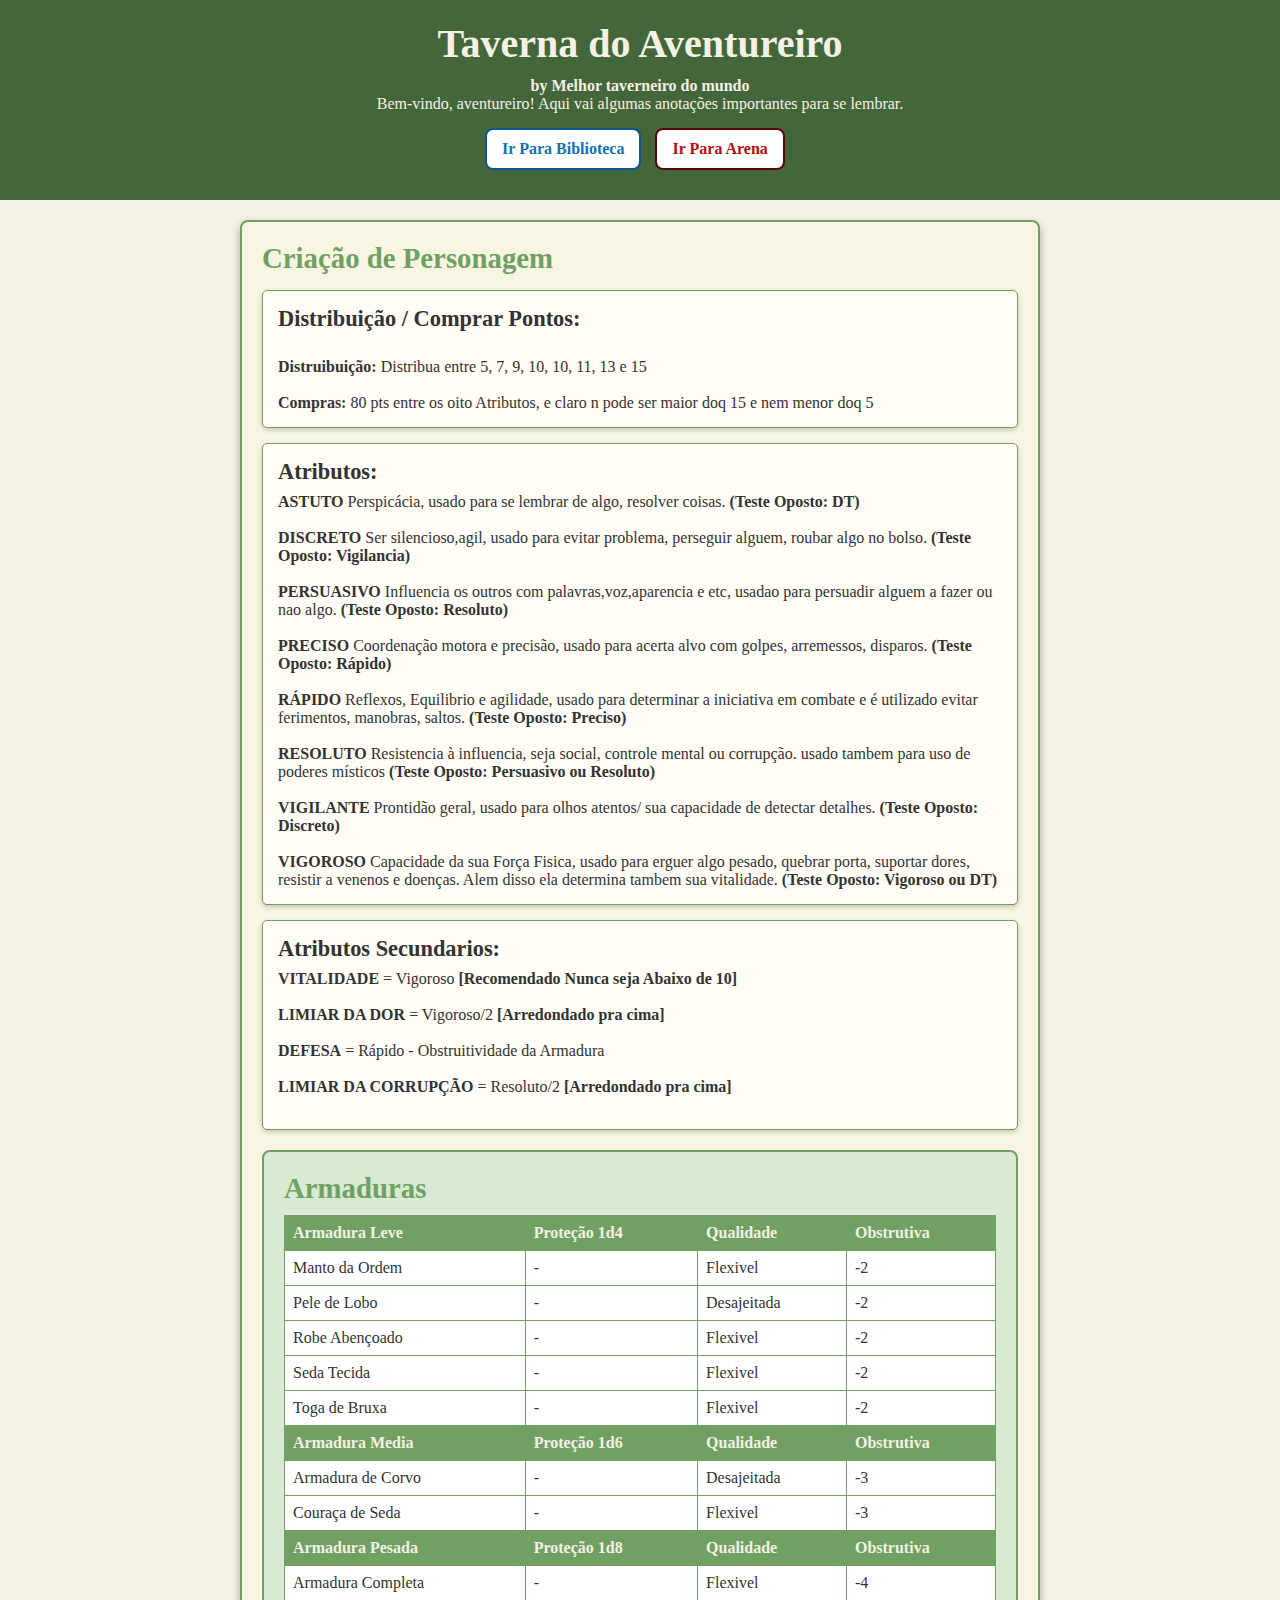
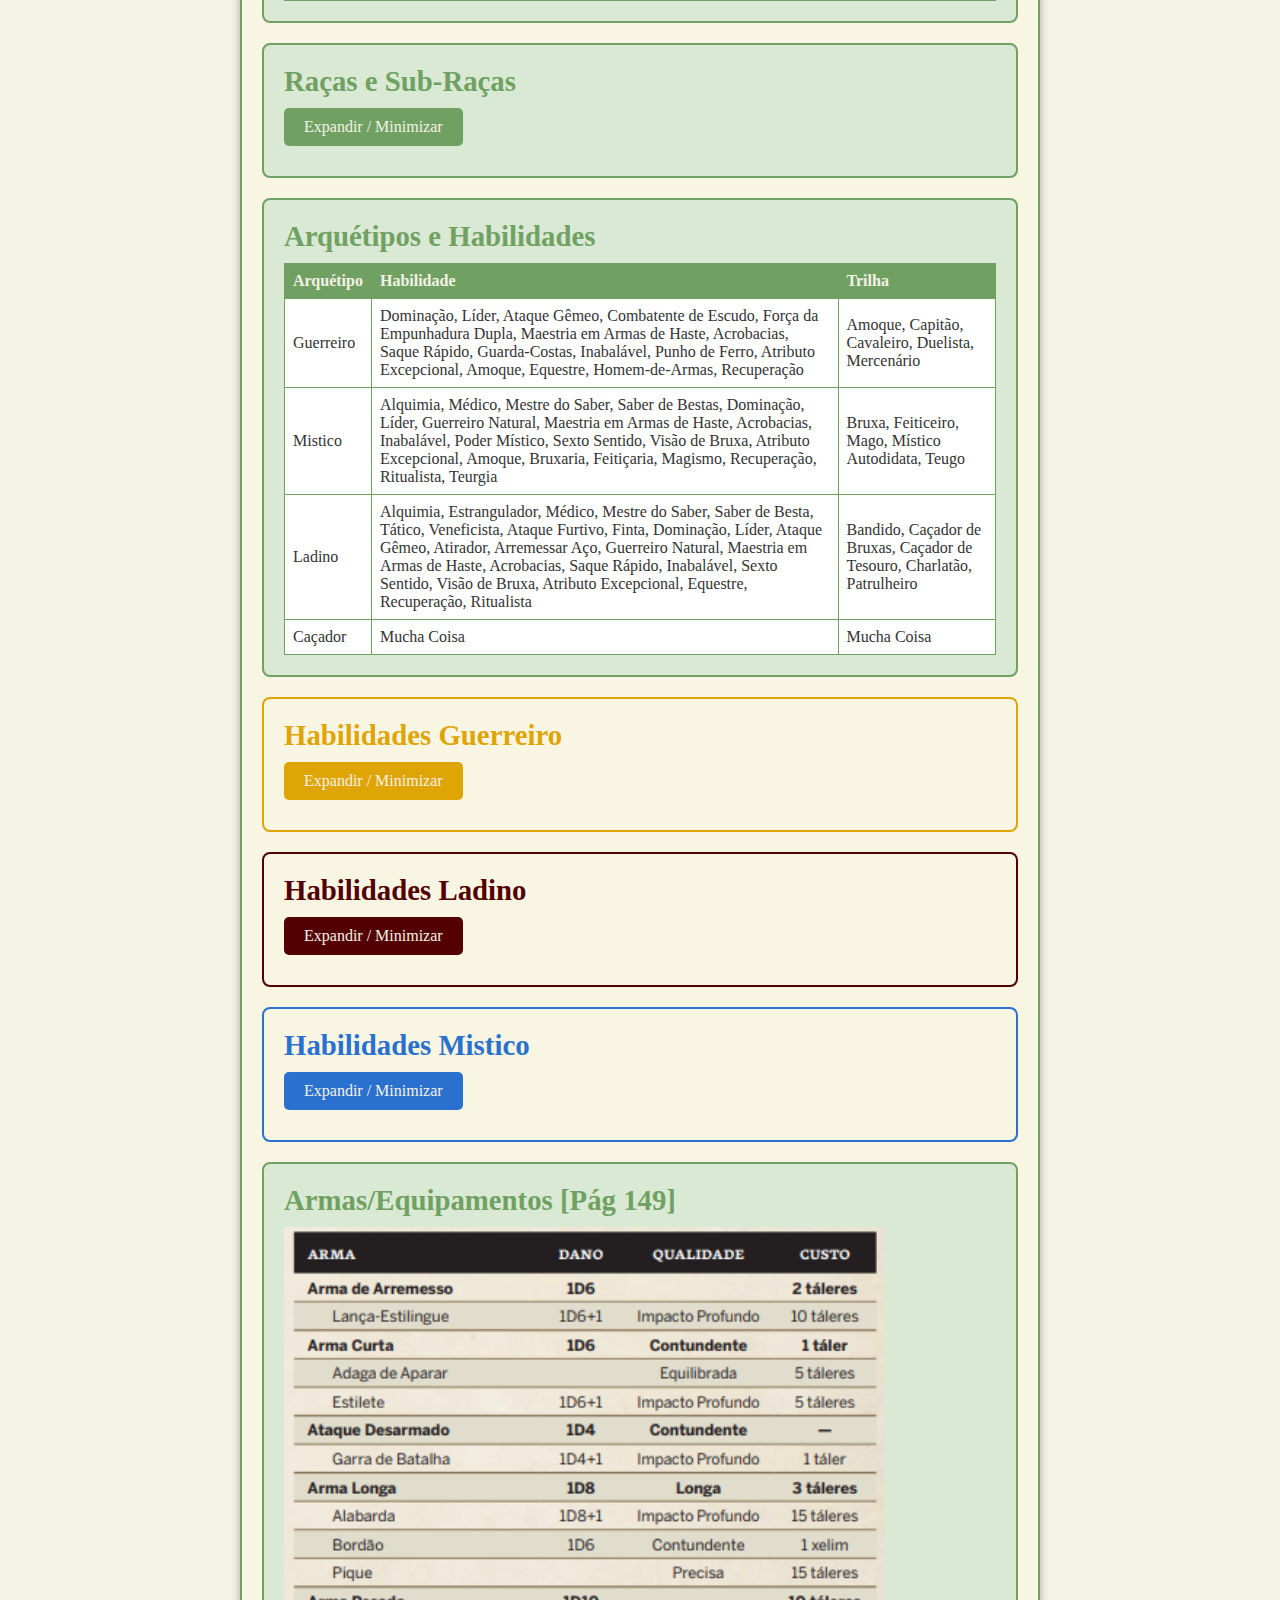
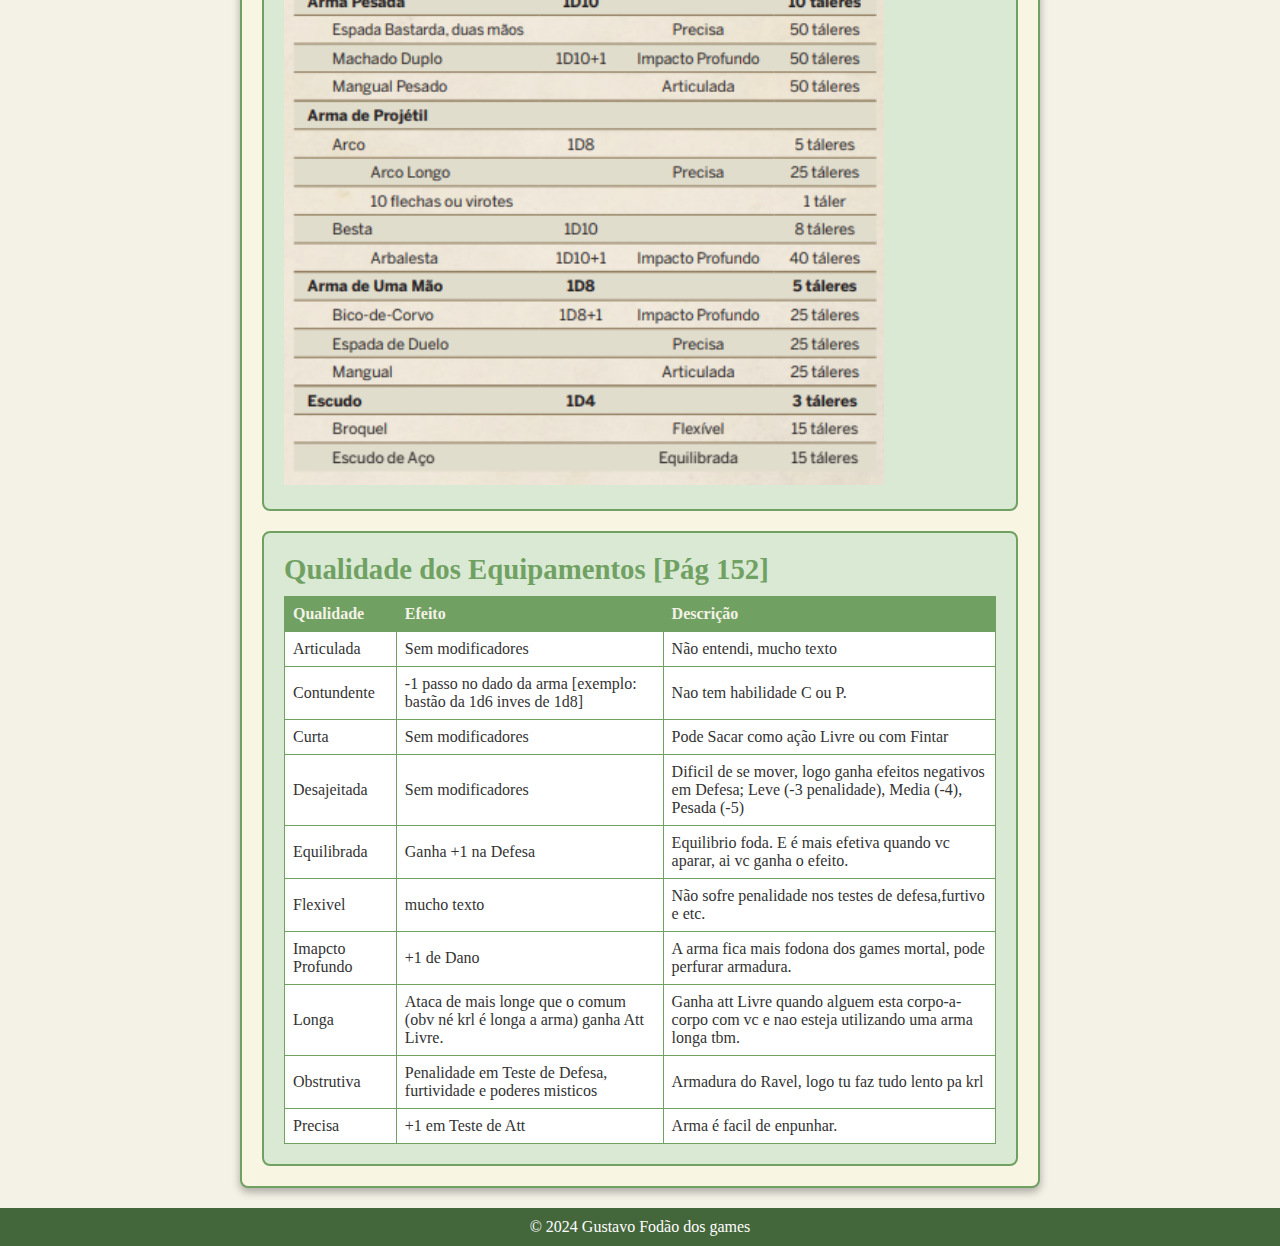
<file: index.html>
<!DOCTYPE html>
<html lang="pt-BR">
    <head>
        <meta charset="UTF-8">
        <meta name="viewport" content="width=device-width, initial-scale=1.0">
        <title>Taverna do Aventureiro</title>
        <link rel="stylesheet" href="style.css">
        <script src="script.js"></script>
        <link rel="icon" href="imagens/rpggame.png" type="image/x-icon">
    </head>
    
<body>
    <!-- Cabeçalho -->
     
    <header>
        <h1>Taverna do Aventureiro</h1>
        <h4> by Melhor taverneiro do mundo </h4> 
        <p>Bem-vindo, aventureiro! Aqui vai algumas anotações importantes para se lembrar.</p>
        <div class="history-box" onclick="location.href='historia.html';"> Ir Para Biblioteca </div>
        <div class="combate-box" onclick="location.href='combate.html';"> Ir Para Arena </div>
    </header>

    <!-- Seção de Anotações -->
    <main>
        <div class="notepad">
            <h2>Criação de Personagem</h2>
            <div class="note">
                <h3>Distribuição / Comprar Pontos:</h3> <br>
                <p><strong>Distruibuição:</strong> Distribua entre 5, 7, 9, 10, 10, 11, 13 e 15</p><br>
                <p><strong>Compras:</strong> 80 pts entre os oito Atributos, e claro n pode ser maior doq 15 e nem menor doq 5</p>
            </div>
            <div class="note">
                <h3>Atributos:</h3>
                <p><strong>ASTUTO</strong> Perspicácia, usado para se lembrar de algo, resolver coisas. <strong> (Teste Oposto: DT) </strong></p> <br>  
                <p><strong>DISCRETO</strong> Ser silencioso,agil, usado para evitar problema, perseguir alguem, roubar algo no bolso. <strong> (Teste Oposto: Vigilancia) </strong> </p> <br>  
                <p><strong>PERSUASIVO</strong> Influencia os outros com palavras,voz,aparencia e etc, usadao para persuadir alguem a fazer ou nao algo. <strong> (Teste Oposto: Resoluto) </strong> </p> <br>  
                <p><strong>PRECISO</strong> Coordenação motora e precisão, usado para acerta alvo com golpes, arremessos, disparos. <strong> (Teste Oposto: Rápido) </strong> </p> <br>  
                <p><strong>RÁPIDO</strong> Reflexos, Equilibrio e agilidade, usado para determinar a iniciativa em combate e é utilizado evitar ferimentos, manobras, saltos. <strong> (Teste Oposto: Preciso) </strong></p> <br>  
                <p><strong>RESOLUTO</strong> Resistencia à influencia, seja social, controle mental ou corrupção. usado tambem para uso de poderes místicos <strong> (Teste Oposto: Persuasivo ou Resoluto) </strong></p> <br>  
                <p><strong>VIGILANTE</strong> Prontidão geral, usado para olhos atentos/ sua capacidade de detectar detalhes. <strong> (Teste Oposto: Discreto) </strong></p> <br>  
                <p><strong>VIGOROSO</strong> Capacidade da sua Força Fisica, usado para erguer algo pesado, quebrar porta, suportar dores, resistir a venenos e doenças. Alem disso ela determina tambem sua vitalidade.<strong> (Teste Oposto: Vigoroso ou DT) </strong></p>
            </div>
            <div class="note">
                <h3>Atributos Secundarios:</h3>
                <p><strong>VITALIDADE</strong> = Vigoroso <strong>[Recomendado Nunca seja Abaixo de 10]</strong></p> <br>  
                <p><strong>LIMIAR DA DOR</strong> = Vigoroso/2 <strong>[Arredondado pra cima]</strong> </p> <br>  
                <p><strong>DEFESA</strong> = Rápido - Obstruitividade da Armadura </p> <br>  
                <p><strong>LIMIAR DA CORRUPÇÃO</strong> = Resoluto/2 <strong>[Arredondado pra cima]</strong> </p> <br>  
            </div>
        </div>

    <!-- Tabela de Armaduras -->
    <div class="equipments">
        <h2>Armaduras</h2>
        <table>
            <thead>
                <tr>
                    <th>Armadura Leve</th>
                    <th>Proteção 1d4 </th>
                    <th>Qualidade</th>
                    <th>Obstrutiva</th>
                </tr>
            </thead>
            <tbody>
                <tr>
                    <td>Manto da Ordem</td>
                    <td>-</td>
                    <td>Flexivel</td>
                    <td>-2</td>
                </tr>
                <tr>
                    <td>Pele de Lobo</td>
                    <td>-</td>
                    <td>Desajeitada</td>
                    <td>-2</td>
                </tr>
                <tr>
                    <td>Robe Abençoado</td>
                    <td>-</td>
                    <td>Flexivel</td>
                    <td>-2</td>
                </tr>
                <tr>
                    <td>Seda Tecida</td>
                    <td>-</td>
                    <td>Flexivel</td>
                    <td>-2</td>
                </tr>
                <tr>
                    <td>Toga de Bruxa</td>
                    <td>-</td>
                    <td>Flexivel</td>
                    <td>-2</td>
                </tr>
                <thead>
                    <tr>
                        <th>Armadura Media</th>
                        <th>Proteção 1d6</th>
                        <th>Qualidade</th>
                        <th>Obstrutiva</th>
                    </tr>
                </thead>
                <tr>
                    <td>Armadura de Corvo</td>
                    <td>-</td>
                    <td>Desajeitada</td>
                    <td>-3</td>
                </tr>
                <tr>
                    <td>Couraça de Seda</td>
                    <td>-</td>
                    <td>Flexivel</td>
                    <td>-3</td>
                </tr>
                <thead>
                    <tr>
                        <th>Armadura Pesada</th>
                        <th>Proteção 1d8</th>
                        <th>Qualidade</th>
                        <th>Obstrutiva</th>
                    </tr>
                </thead>
                <tr>
                    <td>Armadura Completa</td>
                    <td>-</td>
                    <td>Flexivel</td>
                    <td>-4</td>
                </tr>
            </tbody>
        </table>
    </div>
    
    <!-- Tabela Raças -->
    <div class="race-table">
        <h2>Raças e Sub-Raças</h2>
        <button onclick="toggleTTable()">Expandir / Minimizar</button>
        <table id="raceTTable" style="display: none;">
            <thead>
                <tr>
                    <th>Raça</th>
                    <th>Sub-Raça</th>
                    <th>Nome Masculino Sugerido</th>
                    <th>Nome Feminino Sugerido</th>
                    <th>Traços</th>
                </tr>
            </thead>
            <tbody>
                <tr>
                    <td>Elfo</td>
                    <td>Mediadro, Batedor, Exilado, Vingador</td>
                    <td>Nomes Masculinos: Alal-Roak, Dorael-Ri, Eloan-Eo, Elori, Godrai, Mearoel, Saran-Ri, TelKeriel, Kil-Ano</td>
                    <td>Nomes Femininos: Ahara-Vei, Eleanea, Leiána, Gaina-Anali, Keri-Las, Mael-Melian, Naelial, Tara-Kel, Teara-Téana</td>
                    <td>Vida Longa, Fardo Pária, Sabedoria das Eras(Habilidade)</td>
                </tr>
                <tr>
                    <td>Anão</td>
                    <td>Sonhos das Perdição, Dívida da Vida, Pária, Espião</td>
                    <td>Nomes: Artek, Bolkor, Brana, Dobril, Dranek, Dusa, Jarok, Lazek, Margor, Mirek, Radmil, Stana, Vesnek, Vlador, Yaruk</td>
                    <td>-</td>
                    <td>Herança Natural, Memória Absoluta, Fardo Pária, Poder Mistico Retribuição (Não gera corrupção)</td>
                </tr>
                <tr>
                    <td>Humano</td>
                    <td>Ambriano, Bárbaros</td>
                    <td>Nomes ambrianos masculinos: Aro, Beremo, Demeon, Edogai, Gadramei, Iasogoi, Jomilo, Karlio, Malliano, Peonio.

                        Nomes bárbaros masculinos: Adelar, Gadramon, Haloban, Konarad, Lothar, Odaban, Rábaiamon, Taran, Tharaban, Vikomer
                    </td>
                    <td> Nomes ambrianos femininos: Abesina, Elindra, Elionara, Levia, Mehira, Ordelia, Revina, Suria, Variol, Vidina.
                    
                    Nomes bárbaros femininos: Adela, Aloeta, Eferneya, Elmea, Elda, Galoma, Horosa, Karona, Verama, Yagaba.
                    </td>
                    <td>Ambrianos: Contatos ou Privilegiado / Bárbaros: Contatos ou Mateiro</td>
                </tr>
                <tr>
                    <td>Morto-Vivo</td>
                    <td>mucha coisa</td>
                    <td>mucha coisa</td>
                    <td>mucha coisa</td>
                    <td>mucha coisa</td>
                </tr>
                <tr>
                    <td>Ogro</td>
                    <td>-</td>
                    <td>Nomes ogros: Arruaceiro, Bauta, Bocaberta, Boi, Esquisito, Estranho, Feio, Grande Bruto, Imbecil, Nervoso, Pesado, Raiva.</td>
                    <td>-</td>
                    <td>Pária, Vida Longa e Robusto</td>
                </tr>
                <tr>
                    <td>Troll</td>
                    <td>Colecionador de Artefatos, Jornada Educacional</td>
                    <td>Nomes de Trolls Jovens: Aka, Aroha, Erula, Hibne, Ogmaka, Raham, Riomata, Skadal, Verhar</td>
                    <td>Nomes de Trolls Velhos ou Poderosos: Aravarx, Etaxa, Noxar, Ognyx, Rirbax, Vouax, Uhux</td>
                    <td>Armadurado, Arma Natural, Regeneração e Robusto (Habilidade) e mais 300 coisas [Pág 46 Livro 2]</td>
                </tr>
                <tr>
                    <td>Goblin</td>
                    <td>-</td>
                    <td>Nomes masculinos: Alfbolg, Barra, Goltas, Illefons, Ler, Rosti, Shigg, Tengel, Ul.</td>
                    <td>Nomes femininos: Aa, Fosa, Guhula, Hugalea, Tulga, Udelia, Ufa, Wamba, Yla, Yppa</td>
                    <td>Vida Curta, Pária e Instinto de Sobrevivencia (Habilidade)</td>
                </tr>
                <tr>
                    <td>Humano Sequestrado</td>
                    <td>Fugitivo</td>
                    <td>Nome Masculinos: Awan, Beo, Eral, Gaer, Kael, Lo, Mael, Orel,Tham, Tir</td>
                    <td>Nomes Femininos: Anga, Beha, Erli, Fera, Inda, Lonam, Una, Undi, Vird</td>
                    <td>Resistência, Força Física</td>
                </tr>
                <tr>
                    <td>Cambiante</td>
                    <td>-</td>
                    <td>Nomes masculinos: Aka, Ardri,
                        Eneáno, Feon, Ganderald, Goriol, Ibliglin,
                        Kalfu, Radomaramei, Sinue.</td>
                    <td>Nomes cambiantes femininos: Bekora,
                        Danive, Yeloéna, Elorinda, Hinéua,
                        Kinlegelana, Riamata, Roha, Seanua,
                        Varaneia.</td>
                    <td>Vida Longa, Metamordo (Habilidade)</td>
                </tr>
                <!-- Adicione mais linhas conforme necessário -->
            </tbody>
        </table>
    </div>
    <!-- Tabela Arquetipos -->
    <div class="archetype-table">
        <h2>Arquétipos e Habilidades</h2>
        <table>
            <thead>
                <tr>
                    <th>Arquétipo</th>
                    <th>Habilidade</th>
                    <th>Trilha</th>
                </tr>
            </thead>
            <tbody>
                <tr>
                    <td>Guerreiro</td>
                    <td>Dominação, Líder, Ataque Gêmeo, Combatente de Escudo, Força da Empunhadura Dupla, Maestria em Armas de Haste, Acrobacias, Saque Rápido, Guarda-Costas, Inabalável, Punho de Ferro,  Atributo Excepcional, Amoque, Equestre, Homem-de-Armas, Recuperação                   </td>
                    <td>Amoque, Capitão, Cavaleiro, Duelista, Mercenário</td>
                </tr>
                <tr>
                    <td>Mistico</td>
                    <td>Alquimia, Médico, Mestre do Saber, Saber de Bestas, Dominação, Líder, Guerreiro Natural, Maestria em Armas de Haste, Acrobacias, 
                        Inabalável, Poder Místico, Sexto Sentido, Visão de Bruxa, Atributo Excepcional, Amoque, Bruxaria, Feitiçaria, Magismo, Recuperação, Ritualista, Teurgia</td>
                    <td>Bruxa, Feiticeiro, Mago, Místico Autodidata, Teugo</td>
                </tr>
                <tr>
                    <td>Ladino</td>
                    <td>Alquimia, Estrangulador, Médico, Mestre do Saber, Saber de Besta, Tático, Veneficista, Ataque Furtivo, Finta, Dominação, 
                        Líder, Ataque Gêmeo, Atirador, Arremessar Aço, Guerreiro Natural, Maestria em Armas de Haste, Acrobacias, Saque Rápido,
                        Inabalável,  Sexto Sentido, Visão de Bruxa, Atributo Excepcional, Equestre, Recuperação, Ritualista</td>
                    <td>Bandido, Caçador de Bruxas, Caçador de Tesouro, Charlatão, Patrulheiro</td>
                </tr>
                <tr>
                    <td>Caçador</td>
                    <td>Mucha Coisa</td>
                    <td>Mucha Coisa</td>
                </tr>
                <!-- Adicione mais linhas conforme necessário -->
            </tbody>
        </table>
    </div>
    <!-- Tabela Guerreiro Skills --> 
    <div class="guerreiro-skills">
        <h2>Habilidades Guerreiro</h2>
        <button onclick="toggleTTTTable()">Expandir / Minimizar</button>
        <table id="guerreiroTable" style="display: none;">
            <thead>
                <tr>
                    <th>Habilidade</th>
                    <th>Descrição</th>
                </tr>
            </thead>
            <tbody>
                <tr>
                    <td>Estrangulador</td>
                    <td><strong>Novato: </strong> <i>Ativa:</i>Atacar
                        com Vantagem. Um ataque bem-sucedido causa 1D6 de dano a cada turno e ignora
                        Armadura. O alvo não pode agir até que o
                        domínio do Estrangulador seja removido; o
                        personagem mantém o estrangulamento com
                        um Teste bem-sucedido de <strong>[Astuto←Astuto]</strong>. <br>
                    
                        <strong>Adepto: </strong> <i>Ativa:</i>O personagem sabe como utilizar os
                        mortais Esporos Sufocantes, colhidos nas
                        profundezas da Davokar por alquimistas. Com
                        um Teste bem-sucedido de <strong>[Astuto←Rápido]</strong>,
                        os esporos são arremessados em um inimigo
                        e causam 1D4 de dano por turno durante 1D4
                        turnos, ignorando a Armadura. Não há contramedida contra o efeito de Esporos Sufocantes
                        além de curar a vítima quando o dano ocorre.
                        Vítimas afetadas podem agir normalmente, ao
                        contrário do nível Novato desta habilidade. <br>

                        <strong>Mestre: </strong> <i>Ativa:</i>O personagem pode utilizar as delicadas
                        e letais Bombas de Esporos criadas a partir de
                        Esporos Sufocantes por mestres alquimistas.
                        Elas podem ser usadas a distância. É necessário um Teste bem-sucedido de Astuto para a
                        bomba aterrissar no local pretendido. A Bomba
                        de Esporos preenche um corredor, uma área
                        menor ou uma sala comum com uma nuvem
                        sufocante. Qualquer um que estiver na área,
                        tanto inimigos quanto aliados, são afetados
                        pelos Esporos Sufocantes, que ignoram a
                        Armadura e causam 1D4 de dano por turno
                        durante 1D4 turnos. 
                    </td>
                </tr>
                <tr>
                    <td>Combatente de Escudo</td>
                    <td><strong>Novato: </strong> <i>Passiva:</i>O dano causado por armas empunhadas no braço da espada do personagem é 
                        aumentado em um passo; para 1D10 se o personagem luta com uma arma de uma mão ou para 
                        1D8 se luta com uma arma Curta. O Combatente 
                        de Escudo Novato empunha seu escudo como 
                        um instrumento de proteção com maior eficiência e, portanto, recebe +2 de bônus de Defesa em 
                        vez do +1 normal quando utiliza um escudo.<br>
                    
                        <strong>Adepto: </strong> <i>Reação:</i>O personagem aprendeu tão bem 
                        a como combinar arma e escudo, que todo 
                        ataque bem-sucedido pode ser seguido por 
                        uma pancada com escudo contra o mesmo 
                        alvo. O dano da pancada com escudo é de 1D4, 
                        e se o personagem obtiver sucesso em um 
                        Teste de <strong>[Vigoroso←Vigoroso]</strong>, O alvo também 
                        é derrubado no chão.<br>

                        <strong>Mestre: </strong><i>Reação:</i>O dano da pancada com escudo é 
                        aumentado de 1D4 para 1D8 e o alvo ainda é 
                        derrubado no chão se o personagem obtiver 
                        sucesso em um Teste de <strong>[Vigoroso←Vigoroso]</strong>. 
                    </td>
                </tr>
                <tr>
                    <td>Força da Empunhadura Dupla</td>
                    <td><strong>Novato: </strong> <i>Passiva:</i>O dano causado por armas pesadas é 
                        aumentado para 1D12.<br>
                    
                        <strong>Adepto: </strong> <i>Reação :</i> O personagem dominou a utilização 
                        de sua arma, portanto, quando um ataque 
                        erra um alvo, o personagem pode utilizar o movimento de retorno do ataque para tentar 
                        acertar o alvo novamente. O personagem realiza uma nova jogada de ataque, que causa 1D8 
                        de dano se acertar.<br>

                        <strong>Mestre: </strong><i>Ativa:</i>Uma arma pesada nas mãos de um Mestre é uma verdadeira ferramenta de destruição 
                        de armaduras. Quando o ataque de um Mestre 
                        atinge seu alvo, ele ignora completamente a 
                        Armadura do alvo. 
                    </td>
                </tr>
                <tr>
                    <td>Ataque Gêmeo</td>
                    <td><strong>Novato: </strong> <i>Ativa:</i>. O personagem pode empunhar duas
                        armas com segurança, uma em cada mão. O
                        Novato pode lutar com uma arma de uma mão
                        em sua mão primária e uma arma Curta na outra.
                        O personagem pode realizar dois ataques
                        no mesmo alvo, causando 1D8 e 1D6 de dano
                        respectivamente. O inimigo deve se defender
                        separadamente contra os ataques. O Novato
                        também recebe +1 de bônus em sua Defesa
                        como uma habilidade Passiva, mas somente quando empunhar uma arma em cada mão<br>
                    
                        <strong>Adepto:</strong> <i>Ativa:</i>O Adepto pode utilizar duas armas de
                        uma mão, cada uma causando 1D8 de dano.<br>

                        <strong>Mestre:</strong><i>Ativa:</i>Com a perícia de um Mestre, o dano
                        causado pela arma da mão primária é 1D10,
                        enquanto a arma na outra mão causa 1D8.</td>
                </tr>
                <tr>
                    <td>Saque Rápido</td>
                    <td><strong>Novato: </strong> <i>Livre:</i>Com uma jogada bem-sucedida contra 
                        Rápido, o personagem pode desembainhar e 
                        sacar uma arma como uma Ação Livre, assim 
                        sendo capaz de utilizar a arma como se ela já 
                        estivesse sacada. O personagem também pode 
                        recarregar uma besta como uma Ação Livre 
                        com um Teste bem-sucedido de Rápido.<br>
                    
                        <strong>Adepto:</strong> <i>Livre:</i>Com um Teste bem-sucedido de Rápido, 
                        o personagem pode trocar de armas como uma 
                        Ação Livre, significando que o personagem 
                        pode embainhar uma arma e sacar outra em um 
                        movimento fluido.<br>

                        <strong>Mestre:</strong> <i>Livre:</i>O personagem manuseia elixires rapidamente e pode, com um Teste bem-sucedido de 
                        Rápido, derramar uma dose em si mesmo ou na 
                        garganta de alguém como uma Ação Livre.</td>
                </tr>
                <tr>
                    <td>Guarda-Costas</td>
                    <td><strong>Novato: </strong> <i>Reação:</i>Com um teste de Resoluto
                        bem-sucedido, o personagem pode sofrer 
                       golpes direcionados contra um aliado. O personagem não pode se defender contra estes 
                       ataques; eles acertam automaticamente.<br>
                    
                        <strong>Adepto:</strong><i>Reação:</i>Como Novato, mas a capacidade do 
                        personagem como um guardião lhe permite se 
                        defender contra todos os ataques mirados na 
                        pessoa que ele ou ela está protegendo.<br>

                        <strong>Mestre:</strong><i>Reação:</i>Como Adepto, mas o personagem 
                        é um autêntico santo guardião. O personagem pode não apenas se defender contra os 
                        ataques, mas também recebe um Ataque Livre 
                        contra qualquer um que realizar uma ofensiva 
                        contra a pessoa sob sua proteção.</td>
                </tr>
                <tr>
                    <td>Amoque</td>
                    <td><strong>Novato: </strong> <i>Livre:</i> O personagem pode, com uma Ação 
                        Livre, entrar em um frenesi assassino que foca 
                        unicamente em ferir o inimigo, causando 1D6 
                        de dano extra quando luta em combate corpo 
                        a corpo. A desvantagem deste frenesi é que o 
                        personagem não pode se defender apropriadamente. O Rápido do personagem é considerado 
                        5 quando calculando sua Defesa.<br>
                    
                        <strong>Adepto:</strong> <i>Reação:</i> Esta fúria é como armadura para o 
                        personagem. Ele ou ela ignora 1D4 de dano 
                        de cada golpe sofrido enquanto estiver em 
                        fúria amoque.<br>

                        <strong>Mestre:</strong> <i>Livre:</i>O personagem aprendeu a lidar com sua 
                        fúria sem perder nada de seu poder. O personagem pode utilizar a capacidade de causar 
                        e ignorar dano enquanto ainda é capaz e se 
                        defender normalmente.</td>
                </tr>
                <tr>
                    <td>Punho de Ferro</td>
                    <td><strong>Novato: </strong> <i>Passiva:</i>O personagem pode utilizar totalmente sua força, portanto utiliza Vigoroso em vez 
                        de Preciso quando realiza um ataque corpo a 
                        corpo.<br>
                    
                        <strong>Adepto:</strong> <i>Passiva:</i>Os ataques corpo a corpo do personagem agora causam +1D4 de dano adicional.<br>

                        <strong>Mestre:</strong> <i>Ativa:</i>O personagem sabe como realmente 
                        colocar sua força em um ataque. O personagem pode executar um ataque corpo a corpo 
                        devastador uma vez por turno que causa +1D8 
                        em vez de +1D4 de dano adicional. </strong>.</td>
                </tr>
                <tr>
                    <td>Equestre</td>
                    <td><strong>Novato: </strong> <i>Reação:</i>O personagem é um cavaleiro experiente e acostumado a lutar montado. O personagem sabe como utilizar o peso da montaria 
                        em uma investida de cavalaria e causa +1D6 de 
                        dano adicional com um ataque corpo a corpo 
                        se a montaria se mover antes do ataque.<br>
                    
                        <strong>Adepto:</strong> <i>Ativa:</i>O elo entre uma montaria e seu cavaleiro torna possível que realizem ataques de 
                        passagem, significando que podem utilizar 
                        parte de sua Ação de Movimento antes de 
                        atacar, e o restante após. Desta forma, são 
                        capazes de realizar um ataque corpo a corpo 
                        sem ficarem presos ao combate. O inimigo 
                        pode retaliar apenas utilizando Reações ou 
                        gastando sua Ação de Movimento tentando 
                        alcançar o cavaleiro.<br>

                        <strong>Mestre:</strong><i>Ativa:</i>O cavaleiro Mestre pode utilizar uma 
                        investida de cavalaria ainda mais eficientemente, portanto, causa +1D10 de dano com um 
                        ataque corpo a corpo se a montaria se mover 
                        antes do ataque.</td>
                </tr>
                <tr>
                    <td>Homem-de-Armas</td>
                    <td><strong>Novato: </strong> <i>Passiva:</i>O personagem sabe como utilizar sua 
                        armadura para efeito máximo, o que aumenta o 
                        nível da Armadura em um passo: armaduras leves protegem 1D6, armaduras médias protegem 
                        1D8 e armaduras pesadas protegem 1D10.<br>
                    
                        <strong>Adepto:</strong> <i>Passiva:</i>O personagem é acostumado a vestir 
                        armaduras e pode adaptar suas ações às limitações delas. A armadura não tem mais efeito 
                        negativo em Rápido ou em habilidades baseadas 
                        em Rápido (incluindo Defesa). A qualidade Obstrutiva da armadura ainda tem efeito negativo ao 
                        usar poderes místicos.<br>

                        <strong>Mestre:</strong><i>Reação:</i>O personagem pode rolar contra Rápido
                        para neutralizar habilidades ou equipamentos 
                        que fazem com que ataques inimigos ignorem ou 
                        reduzam seu valor de Armadura; se o Teste for 
                        bem-sucedido, a Armadura protege normalmente. Poderes místicos que ignoram Armadura não 
                        podem ser bloqueados desta maneira; eles não 
                        são afetados pela habilidade Homem-de-Armas</td>
                </tr>
                <tr>
                    <td>Dominação</td>
                    <td><strong>Novato: </strong> <i>Passiva:</i>O personagem pode dominar e
                        manobrar um combatente inimigo utilizando
                        sua personalidade convincente. O personagem
                        pode utilizar Persuasivo em vez de Preciso em
                        combate corpo a corpo.<br>
                    
                        <strong>Adepto:</strong> <i>Livre:</i> O personagem pode, com uma Ação
                        Livre e um Teste bem-sucedido de <strong>[Persuasivo←Resoluto]</strong>, forçar um inimigo a hesitar em
                        combate corpo a corpo. Um inimigo hesitante
                        não irá atacar o personagem neste turno. Se
                        possível, ele ataca um dos aliados do personagem em vez disso.<br>

                        <strong>Mestre:</strong> <i>Ativa:</i>O personagem pode subjugar um inimigo com um Teste bem-sucedido de <strong>[Persuasivo←Resoluto]</strong>. Um inimigo subjugado pode ser
                        forçado a desistir e negociar, a fugir de uma
                        batalha em curso (se possível) ou render-se
                        se for impossível fugir. Quando já estiver em
                        combate, o inimigo primeiro deve ser ferido
                        pelo personagem ou por um de seus aliados
                        antes de ser subjugado.</td>
                </tr>
                <tr>
                    <td>Líder</td>
                    <td><strong>Novato: </strong> <i>Passiva:</i>A forte personalidade lhe permite
                        utilizar Persuasivo em vez de Resoluto ao tecer
                        poderes místicos, embora não como base para
                        seu limite de Corrupção.<br>
                    
                        <strong>Adepto:</strong> <i>Ativa:</i>O personagem pode nomear uma criatura ou objeto como alvo focado para ele e seus
                        aliados pela duração de uma cena. Todos os
                        aliados que atacarem o alvo infligem +1D4 de
                        dano adicional a ele. Mudar de alvo requer uma
                        nova Ação Ativa do Líder.<br>

                        <strong>Mestre:</strong><i>Ativa:</i>O Líder faz um discurso motivacional
                        para seus aliados, que lhes permite utilizar o
                        Persuasivo dele ou dela em vez de seu próprio
                        Resoluto pela duração de uma cena.</td>
                </tr>
                <tr>
                    <td>Guerreiro Natural</td>
                    <td><strong>Novato: </strong> <i>Passiva:</i>O personagem aprendeu a utilizar
                        suas capacidades de guerreiro nato com
                        grande eficiência. Os ataques desarmados do
                        personagem agora causam 1D6 de dano. Se a
                        criatura também tiver o traço Armas Naturais,
                        então o dano é aumentado de acordo com o
                        nível desse traço monstruoso.<br>
                    
                        <strong>Adepto:</strong> <i>Ativa:</i> Com a velocidade de um Adepto, o
                        personagem agora pode realizar um ataque
                        duplo contra um único alvo. Os dois ataques
                        são rolados separadamente.<br>

                        <strong>Mestre:</strong><i>Passiva:</i>Ao atacar os pontos fracos de um
                        oponente com uma precisão impecável — como
                        na garganta e joelhos — os golpes desarmados do
                        Mestre são verdadeiramente devastadores. Cada
                        ataque que acerta causa 1D6 de dano extra.</td>
                </tr>
                <tr>
                    <td>Maestria em Armas de Haste</td>
                    <td><strong>Novato: </strong> <i>Passiva:</i>O dano causado por armas longas
                        é aumentado em um passo, para 1D10 para
                        lanças e alabardas e para 1D8 para cajados.<br>
                    
                        <strong>Adepto:</strong> <i>Reação:</i>O personagem realmente dominou
                        a estocada longa. O personagem recebe um
                        Ataque Livre contra todos os inimigos que entrarem no seu alcance de combate corpo a corpo — se é o inimigo quem engaja o personagem
                        ou vice-versa, é irrelevante. A única exceção
                        é quando o inimigo também empunha uma
                        arma longa; em tal situação, o personagem não
                        recebe um Ataque Livre.<br>

                        <strong>Mestre:</strong><i>Reação:</i>Como um Mestre de armas longas,
                        o personagem tem a habilidade de manter
                        seus inimigos à distância. O personagem pode
                        utilizar o Ataque Livre com uma arma de haste
                        para impedir um inimigo de se aproximar para
                        atacar. Enquanto o personagem obtiver sucesso em acertar o inimigo, o inimigo permanece
                        incapaz de atacá-lo com armas corpo a corpo
                        — independentemente de o dano penetrar ou
                        não a armadura do inimigo.</td>
                </tr>
                <tr>
                    <td>Acrobacias</td>
                    <td><strong>Novato: </strong> <i>Reação:</i>O personagem pode rolar contra
                        Rápido para evitar Ataques Livres de inimigos
                        em combate corpo a corpo, seja tentando simplesmente passar por um inimigo ou tentando
                        recuar do combate corpo a corpo. Caso o Teste
                        falhe, o jogador deve escolher permanecer em
                        sua posição original ou se mover para qualquer
                        lugar e sofrer um Ataque Livre do oponente.<br>
                    
                        <strong>Adepto:</strong> <i>Livre:</i>Caso o personagem seja derrubado, ele
                        ou ela pode tentar saltar para trás novamente
                        como uma Ação Livre realizando um Teste de
                        Rápido. Se o Teste falhar, o personagem deve
                        gastar uma Ação de Movimento normalmente
                        para ficar de pé novamente.<br>

                        <strong>Mestre:</strong><i>Reação:</i>O personagem pode utilizar seus inimigos como escudos em batalha. Em combate
                        com mais de um oponente, o personagem
                        pode, uma vez por turno, utilizar um inimigo
                        como um escudo e fazer esse inimigo sofrer um
                        golpe bem-sucedido no lugar do personagem.
                        Esse oponente não pode se defender contra o
                        ataque, mas o acrobata mestre deve realizar
                        uma jogada bem-sucedida contra Rápido para
                        o inimigo sofrer o golpe.</td>
                </tr>
                <tr>
                    <td>Inabalável</td>
                    <td><strong>Novato: </strong> <i>Reação:</i>O personagem pode realizar uma
                        segunda tentativa para obter sucesso em
                        um Teste de Vigoroso ou Resoluto quando
                        tentar quebrar um efeito físico contínuo:
                        armadilhas ou elixires alquímicos. Isto inclui energias de poderes místicos, desde que
                        sejam manifestadas fisicamente nas
                        formas de fogo, ácido ou algo similar.<br>
                    
                        <strong>Adepto:</strong> <i>Reação:</i>O personagem é imperturbável, e
                        pode realizar uma segunda tentativa para
                        livrar-se de poderes contínuos que afetam sua
                        vontade ou seus sentidos.<br>

                        <strong>Mestre:</strong><i>Reação:</i>A psiquê do personagem contra-ataca
                        qualquer um que tente afetá-la. Sempre que o
                        personagem for vítima de um ataque mental
                        (em outras palavras, ataques que são modificados por Resoluto) que falhar, o atacante sofre
                        1D6 de dano que ignora Armadura.</td>
                </tr>
                <tr>
                    <td>Atributo Excepcional</td>
                    <td><strong>Novato: </strong> <i>Especial:</i>O personagem cultivou um de seus
                        Atributos através de trabalho duro, que aumenta o Atributo em +1.<br>
                    
                        <strong>Adepto:</strong> <i>Especial:</i> Como Novato, mas a habilidade
                        aumenta o valor do Atributo em +2 no total.<br>

                        <strong>Mestre:</strong><i>Especial:</i>Como Novato, mas a habilidade
                        aumenta o valor do Atributo em +3 no total.</td>
                </tr>
                <tr>
                    <td>Recuperação</td>
                    <td><strong>Novato: </strong> <i>Ativa:</i> Com uma jogada bem-sucedida contra
                        Resoluto, o personagem recupera 1D4 de
                        Vitalidade. Pode-se fazer várias tentativas,
                        mas somente uma bem-sucedida é permitida
                        por dia.<br>
                    
                        <strong>Adepto:</strong> <i>Ativa:</i>Assim como no nível Novato, mas o
                        personagem recupera 1D6 de Vitalidade.<br>

                        <strong>Mestre:</strong><i>Ativa:</i>Assim como no nível Novato, mas o
                        personagem recupera 1D8 de Vitalidade.</td>
                </tr>
                <!-- Adicione mais habilidades conforme necessário -->
            </tbody>
        </table>
    </div>
    <!-- Tabela Ladino Skills -->    
    <div class="ladino-skills">
        <h2>Habilidades Ladino</h2>
        <button onclick="toggleTable()">Expandir / Minimizar</button>
        <table id="ladinoTable" style="display: none;">
            <thead>
                <tr>
                    <th>Habilidade</th>
                    <th>Descrição</th>
                </tr>
            </thead>
            <tbody>
                <tr>
                    <td>Alquimia</td>
                    <td><strong>Novato:</strong><i>Especial:</i> Com uma jogada bem-sucedida contra
                        Astuto, o personagem pode recolher ervas e
                        minerais para criar uma dose de um elixir Novato. <br>

                        <strong>Adepto:</strong> <I>Especial:</I>Como um alquimista reconhecido, o
                        personagem pode rolar contra Astuto para colher ervas e minerais para criar uma dose de um
                        elixir Adepto ou 1D4 doses de um elixir Novato. <br>

                        <strong>Mestre:</strong> <I>Especial:</I>O personagem pode, como um alquimista amplamente reconhecido, rolar contra
                        Astuto para recolher ervas e minerais para criar
                        uma dose de um elixir Mestre, 1D4 doses de um
                        elixir Adepto ou 1D8 doses de um elixir Novato.
                    </td>
                </tr>
                <tr>
                    <td>Estrangulador</td>
                    <td><strong>Novato: </strong> <i>Ativa:</i>Atacar
                        com Vantagem. Um ataque bem-sucedido causa 1D6 de dano a cada turno e ignora
                        Armadura. O alvo não pode agir até que o
                        domínio do Estrangulador seja removido; o
                        personagem mantém o estrangulamento com
                        um Teste bem-sucedido de <strong>[Astuto←Astuto]</strong>. <br>
                    
                        <strong>Adepto: </strong> <i>Ativa:</i>O personagem sabe como utilizar os
                        mortais Esporos Sufocantes, colhidos nas
                        profundezas da Davokar por alquimistas. Com
                        um Teste bem-sucedido de <strong>[Astuto←Rápido]</strong>,
                        os esporos são arremessados em um inimigo
                        e causam 1D4 de dano por turno durante 1D4
                        turnos, ignorando a Armadura. Não há contramedida contra o efeito de Esporos Sufocantes
                        além de curar a vítima quando o dano ocorre.
                        Vítimas afetadas podem agir normalmente, ao
                        contrário do nível Novato desta habilidade. <br>

                        <strong>Mestre: </strong> <i>Ativa:</i>O personagem pode utilizar as delicadas
                        e letais Bombas de Esporos criadas a partir de
                        Esporos Sufocantes por mestres alquimistas.
                        Elas podem ser usadas a distância. É necessário um Teste bem-sucedido de Astuto para a
                        bomba aterrissar no local pretendido. A Bomba
                        de Esporos preenche um corredor, uma área
                        menor ou uma sala comum com uma nuvem
                        sufocante. Qualquer um que estiver na área,
                        tanto inimigos quanto aliados, são afetados
                        pelos Esporos Sufocantes, que ignoram a
                        Armadura e causam 1D4 de dano por turno
                        durante 1D4 turnos. 
                    </td>
                </tr>
                <tr>
                    <td>Médico</td>
                    <td><strong>Novato: </strong> <i>Ativa:</i>Como um cirurgião inteligente, o personagem pode realizar uma jogada contra Astuto
                        para curar 1D4 da Vitalidade de um paciente,
                        ou 1D6 quando utilizar uma cura herbal. Esta
                        habilidade pode ser utilizada somente uma vez
                        por paciente por dia. <br>
                    
                        <strong>Adepto: </strong> <i>Ativa:</i>O personagem é um Médico reconhecido. Um Teste bem-sucedido de Astuto cura 1D6
                        da Vitalidade de um paciente, ou 1D8 quando
                        utilizar uma cura herbal. Esta habilidade pode
                        ser utilizada somente uma vez por paciente por
                        dia.<br>

                        <strong>Mestre: </strong><i>Ativa:</i>Como um Médico Mestre, o personagem
                        possui um vasto conhecimento medicinal. Um
                        Teste bem-sucedido de Astuto agora cura 1D8
                        da Vitalidade de um paciente, ou 1D10 quando
                        utilizar uma cura herbal. Mesmo um Teste
                        fracassado cura um pouco a Vitalidade do
                        paciente; 1D4 quando utilizar somente Médico
                        ou 1D6 quando tentar aplicar uma cura herbal.
                        Esta habilidade pode ser utilizada somente
                        uma vez por paciente por dia.
                    </td>
                </tr>
                <tr>
                    <td>Mestre do Saber</td>
                    <td><strong>Novato: </strong> <i>Livre:</i>:Com uma jogada bem-sucedida contra
                        Astuto, qualquer personagem que é um Mestre do Saber pode descobrir as propriedades
                        de um artefato específico, mas não como ativá-lo. Da mesma forma, o Novato pode utilizar
                        Astuto para traduzir um texto ou compreender o que é dito em outro idioma humano. Um
                        personagem não precisa realizar um Teste
                        quando pronunciar palavras e frase simples,
                        mas uma jogada bem-sucedida contra Astuto
                        é necessária se ele ou ela estiver tentando
                        manter uma conversa.<br>
                    
                        <strong>Adepto:</strong> <i>Livre:</i>O personagem é um estudioso refinado
                        de artefatos — nos casos em que o poder de
                        um artefato seja ativado por um Teste simples
                        de atributo, o Adepto pode testar contra Astuto
                        em vez do atributo especificado na descrição
                        do poder. Além disso, com um Teste bem-sucedido de Astuto, o Adepto também pode ler
                        e compreender os desagradáveis idiomas de
                        elfos e trolls. Dizer frases simples em Élfico ou
                        Língua Troll não requer um Teste, mas iniciar
                        uma conversação requer uma jogada bem-sucedida contra Astuto<br>

                        <strong>Mestre:</strong> <i>Livre:</i>Como um experiente intérprete de pergaminhos, o personagem pode com uma jogada bem-sucedida contra Astuto ativar poderes
                        místicos diretamente de pergaminhos. O Mestre do Saber também pode utilizar Astuto em
                        vez de Resoluto para resistir a efeitos místicos.
                        Além disso, o Mestre é familiarizado com os
                        segredos de Symbaroum. Um Teste bem-sucedido de Astuto é necessário para ser capaz de
                        ler um texto escrito em seu extinto idioma. Não
                        é necessário um Teste para formular frases
                        simples, mas iniciar uma conversa requer uma
                        jogada bem-sucedida contra Astuto.</td>
                </tr>
                <tr>
                    <td>Saber de Bestas</td>
                    <td><strong>Novato: </strong> <i>Livre:</i>O personagem estudou monstros e pode
                        realizar um Teste de Astuto para reconhecer ou
                        recordar as forças e fraquezas de um monstro.
                        O Mestre de Jogo descreve o monstro e suas
                        estatísticas ao jogador.<br>
                    
                        <strong>Adepto:</strong> <i>Livre:</i>O personagem é um estudioso reconhecido que tem estudado uma subcategoria particular de monstros (selecione Abominações,
                        Bestas, Mortos-Vivos ou Seres Culturais). O personagem agora causa +1D4 de dano adicional
                        a monstros dessa categoria. Este dano extra
                        também se aplica aos aliados do personagem
                        se forem instruídos em qual a melhor maneira
                        de lutar contra a criatura.<br>

                        <strong>Mestre:</strong> <i>Livre:</i>O personagem agora causa +1D6 de
                        dano extra às criaturas da subcategoria que o
                        personagem selecionou no nível Adepto. Este
                        dano extra também se aplica aos aliados do
                        personagem se forem instruídos em qual a
                        melhor maneira de lutar contra a criatura.</td>
                </tr>
                <tr>
                    <td>Tático</td>
                    <td><strong>Novato: </strong> <i>Passiva:</i>O personagem estudou as táticas
                        de guerra e compreendeu seus princípios
                        fundamentais. O personagem pode utilizar
                        Astuto em vez de Rápido quando calcular sua
                        Iniciativa.<br>
                    
                        <strong>Adepto:</strong> <i>Passiva:</i>O personagem dominou a arte de
                        uma boa postura defensiva, que permite a ele
                        ou ela utilizar Astuto em vez de Rápido quando
                        calcular sua Defesa. <br>

                        <strong>Mestre:</strong> <i>Passiva:</i>O personagem é um gênio quando se
                        diz respeito à guerra, o que o permite utilizar
                        Astuto em vez de Preciso quando atacar com
                        qualquer coisa que não sejam armas pesadas.</td>
                </tr>
                <tr>
                    <td>Veneficista</td>
                    <td><strong>Novato: </strong> <i>Livre:</i>Com uma ação livre, o personagem pode
                        aplicar uma dose de qualquer veneno ou elixir
                        alquímico a uma arma. Uma dose de veneno
                        é suficiente para um golpe com a arma antes
                        de precisar aplicar mais veneno. Um Teste de
                        <strong>[Astuto←Vigoroso]</strong> é necessário para o veneno
                        fazer efeito; caso seja bem-sucedido, a vítima
                        começa a sofrer o dano. O dano sofrido por
                        turno e a duração limite do veneno depende da
                        força dele (veja página 153).<br>
                    
                        <strong>Adepto:</strong> <i>Livre:</i>Como Novato, mas o personagem sabe
                        como fazer uma dose de veneno durar uma batalha inteira. Após aplicar uma dose de veneno,
                        todos os ataques são considerados venenosos
                        pela duração da cena de combate.<br>

                        <strong>Mestre:</strong> <i>Livre:</i>O personagem dominou a arte de
                        envenenar e sabe como tirar o máximo de um
                        veneno. Caso o personagem obtenha sucesso
                        em um Teste de Astuto, qualquer veneno
                        aplicado a uma arma é considerado um nível
                        superior ao normal. Venenos Fracos contam
                        como Moderados, e Moderados contam como
                        Fortes. Venenos Fortes não causam qualquer
                        dano adicional, mas concedem ao personagem
                        uma segunda chance para obter sucesso no
                        Teste de <strong>[Astuto←Vigoroso]</strong>.</td>
                </tr>
                <tr>
                    <td>Ataque Furtivo</td>
                    <td><strong>Novato: </strong> <i>Reação:</i>Um ataque por turno feito com Vantagem causa +1D4 de dano extra em adição a
                        qualquer dano já infligido graças à Vantagem.
                        O personagem pode utilizar Discreto em vez de
                        Preciso quando realizar ataques estando em
                        Vantagem. Ataque Furtivo pode ser realizado
                        somente uma vez por turno, independentemente de outras circunstâncias.<br>
                    
                        <strong>Adepto:</strong> <i>Reação:</i>O Ataque Furtivo do personagem causa dano extra conforme acima, mas também
                        causa um sangramento ao inimigo. O ataque
                        abre um ferimento que sangra bastante, infligindo 1D4 de dano a cada turno subsequente
                        ao ataque. O inimigo continua a sangrar até ser
                        curado por uma cura herbal, pela habilidade
                        Médico ou de alguma outra forma.<br>

                        <strong>Mestre:</strong><i>Reação:</i> O Ataque Furtivo do personagem
                        causa +1D8 de dano extra e causa um sangramento ao inimigo, assim como no nível Adepto.
                        Não há quaisquer limites de quantos Ataques
                        Furtivos um Mestre pode executar por turno.
                        Todos os ataques são considerados Ataques
                        Furtivos desde que as condições da Vantagem
                        sejam atendidas (ver páginas 162).</td>
                </tr>
                <tr>
                    <td>Finta</td>
                    <td><strong>Novato: </strong> <i>Passiva:</i>O personagem pode escolher atacar
                        com Discreto em vez de Preciso quando o ataque é realizado com uma arma corpo a corpo
                        que seja Curta ou Precisa. Além disso, cada
                        ataque destes recebe a mesma Vantagem,
                        como se o oponente estivesse surpreso.<br>
                    
                        <strong>Adepto:</strong> <i>Reação:</i>O personagem apresenta uma fraqueza falsa em sua defesa e engana o oponente
                        para atacar essa fraqueza. O personagem pode
                        escolher se defender com Discreto em vez de
                        Rápido.<br>

                        <strong>Mestre:</strong><i>Ativa:</i>Com uma jogada bem-sucedida de
                        <strong>[Discreto←Vigilante]</strong> o personagem pode
                        surpreender um inimigo no meio de uma luta.
                        Um Teste bem-sucedido dá ao personagem um
                        Ataque Livre contra esse inimigo além de seus
                        ataques ordinários. O personagem ainda pode
                        realizar um ataque ordinário mesmo se sua
                        tentativa de Finta falhar.</td>
                </tr>
                <tr>
                    <td>Dominação</td>
                    <td><strong>Novato: </strong> <i>Passiva:</i>O personagem pode dominar e
                        manobrar um combatente inimigo utilizando
                        sua personalidade convincente. O personagem
                        pode utilizar Persuasivo em vez de Preciso em
                        combate corpo a corpo.<br>
                    
                        <strong>Adepto:</strong> <i>Livre:</i> O personagem pode, com uma Ação
                        Livre e um Teste bem-sucedido de <strong>[Persuasivo←Resoluto]</strong>, forçar um inimigo a hesitar em
                        combate corpo a corpo. Um inimigo hesitante
                        não irá atacar o personagem neste turno. Se
                        possível, ele ataca um dos aliados do personagem em vez disso.<br>

                        <strong>Mestre:</strong> <i>Ativa:</i>O personagem pode subjugar um inimigo com um Teste bem-sucedido de <strong>[Persuasivo←Resoluto]</strong>. Um inimigo subjugado pode ser
                        forçado a desistir e negociar, a fugir de uma
                        batalha em curso (se possível) ou render-se
                        se for impossível fugir. Quando já estiver em
                        combate, o inimigo primeiro deve ser ferido
                        pelo personagem ou por um de seus aliados
                        antes de ser subjugado.</td>
                </tr>
                <tr>
                    <td>Líder</td>
                    <td><strong>Novato: </strong> <i>Passiva:</i>A forte personalidade lhe permite
                        utilizar Persuasivo em vez de Resoluto ao tecer
                        poderes místicos, embora não como base para
                        seu limite de Corrupção.<br>
                    
                        <strong>Adepto:</strong> <i>Ativa:</i>O personagem pode nomear uma criatura ou objeto como alvo focado para ele e seus
                        aliados pela duração de uma cena. Todos os
                        aliados que atacarem o alvo infligem +1D4 de
                        dano adicional a ele. Mudar de alvo requer uma
                        nova Ação Ativa do Líder.<br>

                        <strong>Mestre:</strong><i>Ativa:</i>O Líder faz um discurso motivacional
                        para seus aliados, que lhes permite utilizar o
                        Persuasivo dele ou dela em vez de seu próprio
                        Resoluto pela duração de uma cena.</td>
                </tr>
                <tr>
                    <td>Ataque Gêmeo</td>
                    <td><strong>Novato: </strong> <i>Ativa:</i>. O personagem pode empunhar duas
                        armas com segurança, uma em cada mão. O
                        Novato pode lutar com uma arma de uma mão
                        em sua mão primária e uma arma Curta na outra.
                        O personagem pode realizar dois ataques
                        no mesmo alvo, causando 1D8 e 1D6 de dano
                        respectivamente. O inimigo deve se defender
                        separadamente contra os ataques. O Novato
                        também recebe +1 de bônus em sua Defesa
                        como uma habilidade Passiva, mas somente quando empunhar uma arma em cada mão<br>
                    
                        <strong>Adepto:</strong> <i>Ativa:</i>O Adepto pode utilizar duas armas de
                        uma mão, cada uma causando 1D8 de dano.<br>

                        <strong>Mestre:</strong><i>Ativa:</i>Com a perícia de um Mestre, o dano
                        causado pela arma da mão primária é 1D10,
                        enquanto a arma na outra mão causa 1D8.</td>
                </tr>
                <tr>
                    <td>Atirador</td>
                    <td><strong>Novato: </strong> <i>Passiva:</i>Graças à perícia do personagem, o
                        dano causado com arcos e bestas é aumentado para 1D10 e 1D12 respectivamente, em vez
                        dos usuais 1D8 e 1D10.<br>
                    
                        <strong>Adepto:</strong> <i>Ativa:</i>A precisão do personagem fornece um
                        efeito debilitante a seus projéteis. O ataque
                        causa dano normalmente e, se o alvo for ferido,
                        o personagem pode realizar um Teste de <strong>[Preciso←Vigoroso]</strong> toda vez que o alvo tentar se
                        mover. Uma jogada bem-sucedida significa que
                        o alvo não pode se mover e sua Ação de Movimento é perdida. Assim que o alvo conseguir se
                        mover (quando o personagem falhar no Teste),
                        o efeito debilitante acaba.<br>

                        <strong>Mestre:</strong><i>Ativa:</i> Os projéteis do Atirador Mestre se
                        tornam perfurantes de armadura. O tiro acerta
                        um ponto fraco e ignora completamente a
                        Armadura do alvo.</td>
                </tr>
                <tr>
                    <td>Arremessar Aço</td>
                    <td><strong>Novato: </strong> <i>Ativa:</i>O personagem começou a entender o
                        enigma do arremesso de aço. O dano causado
                        por armas de arremesso é aumentado para 1D8.<br>
                    
                        <strong>Adepto:</strong> <i>Ativa:</i>O personagem pode executar um arremesso duplo com uma Ação. Os ataques são
                        rolados separadamente e podem ser mirados
                        no mesmo alvo ou em dois alvos diferentes.
                        O personagem também pode utilizar armas
                        corpo a corpo como armas de arremesso, mas pode arremessar somente uma dessas armas
                        por Ação. O dano para este tipo de ataque
                        é baseado no dano da arma corpo a corpo,
                        incluindo quaisquer habilidades passivas que o
                        arremessador possa ter.<br>

                        <strong>Mestre:</strong><i>Ativa:</i>O personagem pode lançar um arremesso
                        triplo devastador e jogar três armas de arremesso contra seus inimigos, todas elas contra um
                        único alvo ou distribuídas entre vários deles.</td>
                </tr>
                <tr>
                    <td>Guerreiro Natural</td>
                    <td><strong>Novato: </strong> <i>Passiva:</i>O personagem aprendeu a utilizar
                        suas capacidades de guerreiro nato com
                        grande eficiência. Os ataques desarmados do
                        personagem agora causam 1D6 de dano. Se a
                        criatura também tiver o traço Armas Naturais,
                        então o dano é aumentado de acordo com o
                        nível desse traço monstruoso.<br>
                    
                        <strong>Adepto:</strong> <i>Ativa:</i> Com a velocidade de um Adepto, o
                        personagem agora pode realizar um ataque
                        duplo contra um único alvo. Os dois ataques
                        são rolados separadamente.<br>

                        <strong>Mestre:</strong><i>Passiva:</i>Ao atacar os pontos fracos de um
                        oponente com uma precisão impecável — como
                        na garganta e joelhos — os golpes desarmados do
                        Mestre são verdadeiramente devastadores. Cada
                        ataque que acerta causa 1D6 de dano extra.</td>
                </tr>
                <tr>
                    <td>Maestria em Armas de Haste</td>
                    <td><strong>Novato: </strong> <i>Passiva:</i>O dano causado por armas longas
                        é aumentado em um passo, para 1D10 para
                        lanças e alabardas e para 1D8 para cajados.<br>
                    
                        <strong>Adepto:</strong> <i>Reação:</i>O personagem realmente dominou
                        a estocada longa. O personagem recebe um
                        Ataque Livre contra todos os inimigos que entrarem no seu alcance de combate corpo a corpo — se é o inimigo quem engaja o personagem
                        ou vice-versa, é irrelevante. A única exceção
                        é quando o inimigo também empunha uma
                        arma longa; em tal situação, o personagem não
                        recebe um Ataque Livre.<br>

                        <strong>Mestre:</strong><i>Reação:</i>Como um Mestre de armas longas,
                        o personagem tem a habilidade de manter
                        seus inimigos à distância. O personagem pode
                        utilizar o Ataque Livre com uma arma de haste
                        para impedir um inimigo de se aproximar para
                        atacar. Enquanto o personagem obtiver sucesso em acertar o inimigo, o inimigo permanece
                        incapaz de atacá-lo com armas corpo a corpo
                        — independentemente de o dano penetrar ou
                        não a armadura do inimigo.</td>
                </tr>
                <tr>
                    <td>Acrobacias</td>
                    <td><strong>Novato: </strong> <i>Reação:</i>O personagem pode rolar contra
                        Rápido para evitar Ataques Livres de inimigos
                        em combate corpo a corpo, seja tentando simplesmente passar por um inimigo ou tentando
                        recuar do combate corpo a corpo. Caso o Teste
                        falhe, o jogador deve escolher permanecer em
                        sua posição original ou se mover para qualquer
                        lugar e sofrer um Ataque Livre do oponente.<br>
                    
                        <strong>Adepto:</strong> <i>Livre:</i>Caso o personagem seja derrubado, ele
                        ou ela pode tentar saltar para trás novamente
                        como uma Ação Livre realizando um Teste de
                        Rápido. Se o Teste falhar, o personagem deve
                        gastar uma Ação de Movimento normalmente
                        para ficar de pé novamente.<br>

                        <strong>Mestre:</strong><i>Reação:</i>O personagem pode utilizar seus inimigos como escudos em batalha. Em combate
                        com mais de um oponente, o personagem
                        pode, uma vez por turno, utilizar um inimigo
                        como um escudo e fazer esse inimigo sofrer um
                        golpe bem-sucedido no lugar do personagem.
                        Esse oponente não pode se defender contra o
                        ataque, mas o acrobata mestre deve realizar
                        uma jogada bem-sucedida contra Rápido para
                        o inimigo sofrer o golpe.</td>
                </tr>
                <tr>
                    <td>Saque Rápido</td>
                    <td><strong>Novato: </strong> <i>Livre:</i>Com uma jogada bem-sucedida contra
                        Rápido, o personagem pode desembainhar e
                        sacar uma arma como uma Ação Livre, assim
                        sendo capaz de utilizar a arma como se ela já
                        estivesse sacada. O personagem também pode
                        recarregar uma besta como uma Ação Livre
                        com um Teste bem-sucedido de Rápido.<br>
                    
                        <strong>Adepto:</strong> <i>Livre:</i>Com um Teste bem-sucedido de Rápido,
                        o personagem pode trocar de armas como uma
                        Ação Livre, significando que o personagem
                        pode embainhar uma arma e sacar outra em um
                        movimento fluido.<br>

                        <strong>Mestre:</strong><i>Livre:</i> O personagem manuseia elixires rapidamente e pode, com um Teste bem-sucedido de
                        Rápido, derramar uma dose em si mesmo ou na
                        garganta de alguém como uma Ação Livre.</td>
                </tr>
                <tr>
                    <td>Inabalável</td>
                    <td><strong>Novato: </strong> <i>Reação:</i>O personagem pode realizar uma
                        segunda tentativa para obter sucesso em
                        um Teste de Vigoroso ou Resoluto quando
                        tentar quebrar um efeito físico contínuo:
                        armadilhas ou elixires alquímicos. Isto inclui energias de poderes místicos, desde que
                        sejam manifestadas fisicamente nas
                        formas de fogo, ácido ou algo similar.<br>
                    
                        <strong>Adepto:</strong> <i>Reação:</i>O personagem é imperturbável, e
                        pode realizar uma segunda tentativa para
                        livrar-se de poderes contínuos que afetam sua
                        vontade ou seus sentidos.<br>

                        <strong>Mestre:</strong><i>Reação:</i>A psiquê do personagem contra-ataca
                        qualquer um que tente afetá-la. Sempre que o
                        personagem for vítima de um ataque mental
                        (em outras palavras, ataques que são modificados por Resoluto) que falhar, o atacante sofre
                        1D6 de dano que ignora Armadura.</td>
                </tr>
                <tr>
                    <td>Sexto Sentido</td>
                    <td><strong>Novato: </strong> <i>Passiva:</i>O personagem tem uma forte intuição, que lhe permite utilizar Vigilante em vez de
                        Preciso para atacar com armas à distância.<br>
                    
                        <strong>Adepto:</strong> <i>Passiva:</i>A intuição do personagem expandiu,
                        e agora o personagem pode utilizar Vigilante
                        em vez de Rápido para Iniciativa e para calcular
                        sua Defesa.<br>

                        <strong>Mestre:</strong><i>Passiva:</i>O personagem agora pode se mover
                        e lutar sem impedimentos quando cego ou em
                        escuridão total.</td>
                </tr>
                <tr>
                    <td>Visão de Bruxa</td>
                    <td><strong>Novato: </strong> <i>Livre:</i>Como uma Ação Livre, o personagem
                        pode realizar uma jogada de [Vigilante←
                        Discreto] em uma tentativa de ver a Sombra
                        dominante de uma criatura ou objeto. Cada
                        tentativa força o personagem a sofrer 1 de
                        Corrupção temporária.<br>
                    
                        <strong>Adepto:</strong> <i>Livre:</i>O personagem ganhou a compreensão
                        maior de um Adepto a respeito de auras e fenômenos místicos. Visão de Bruxa agora revela
                        todas as Sombras em um alvo inspecionado,
                        mas não suas respectivas forças. O personagem sofre 1D4 de Corrupção temporária toda
                        vez que tenta ver as Sombras de uma criatura,
                        local ou objeto.<br>

                        <strong>Mestre:</strong><i>Livre:</i>O personagem alcançou as compreensões superiores de um Mestre, e agora pode
                        ver todas as Sombras e suas respectivas
                        forças claramente. O personagem sofre 1D6 de
                        Corrupção temporária toda vez que tenta ver
                        as Sombras de uma criatura, local ou objeto.</td>
                </tr>
                <tr>
                    <td>Atributo Excepcional</td>
                    <td><strong>Novato: </strong> <i>Especial:</i>O personagem cultivou um de seus
                        Atributos através de trabalho duro, que aumenta o Atributo em +1.<br>
                    
                        <strong>Adepto:</strong> <i>Especial:</i> Como Novato, mas a habilidade
                        aumenta o valor do Atributo em +2 no total.<br>

                        <strong>Mestre:</strong><i>Especial:</i>Como Novato, mas a habilidade
                        aumenta o valor do Atributo em +3 no total.</td>
                </tr>
                <tr>
                    <td>Equestre</td>
                    <td><strong>Novato: </strong> <i>Reação:</i> O personagem é um cavaleiro experiente e acostumado a lutar montado. O personagem sabe como utilizar o peso da montaria
                        em uma investida de cavalaria e causa +1D6 de
                        dano adicional com um ataque corpo a corpo
                        se a montaria se mover antes do ataque.<br>
                    
                        <strong>Adepto:</strong> <i>Ativa:</i> O elo entre uma montaria e seu cavaleiro torna possível que realizem ataques de
                        passagem, significando que podem utilizar
                        parte de sua Ação de Movimento antes de
                        atacar, e o restante após. Desta forma, são
                        capazes de realizar um ataque corpo a corpo
                        sem ficarem presos ao combate. O inimigo
                        pode retaliar apenas utilizando Reações ou
                        gastando sua Ação de Movimento tentando
                        alcançar o cavaleiro.<br>

                        <strong>Mestre:</strong><i>Reação:</i>O cavaleiro Mestre pode utilizar uma
                        investida de cavalaria ainda mais eficientemente, portanto, causa +1D10 de dano com um
                        ataque corpo a corpo se a montaria se mover
                        antes do ataque.</td>
                </tr>
                <tr>
                    <td>Recuperação</td>
                    <td><strong>Novato: </strong> <i>Ativa:</i> Com uma jogada bem-sucedida contra
                        Resoluto, o personagem recupera 1D4 de
                        Vitalidade. Pode-se fazer várias tentativas,
                        mas somente uma bem-sucedida é permitida
                        por dia.<br>
                    
                        <strong>Adepto:</strong> <i>Ativa:</i>Assim como no nível Novato, mas o
                        personagem recupera 1D6 de Vitalidade.<br>

                        <strong>Mestre:</strong><i>Ativa:</i>Assim como no nível Novato, mas o
                        personagem recupera 1D8 de Vitalidade.</td>
                </tr>
                <tr>
                    <td>Ritualista</td>
                    <td><strong>Novato: </strong> <i>Especial:</i> . O personagem aprendeu a executar um (1) ritual. O ritual pode pertencer a
                        qualquer tradição mística, mas o personagem
                        deve ter acesso ao ritual para aprendê-lo
                        e memorizá-lo. O conhecimento pode ser
                        conseguido através de um tutor envolvido na
                        mesma organização que o personagem, de um
                        códice encontrado nas ruínas de Symbaroum
                        ou de outro Ritualista que compartilha o conhecimento como uma recompensa por serviços
                        prestados.<br>
                    
                        <strong>Adepto:</strong> <i>Especial:</i> O personagem aprendeu a executar
                        dois rituais adicionais (três no total), novamente de qualquer tradição mística, mas com
                        as mesmas condições de aprendizado que no
                        nível Novato.<br>

                        <strong>Mestre:</strong><i>Especial:</i>. O personagem aprendeu a executar
                        até três rituais adicionais (seis no total). Assim
                        como antes, o Ritualista Mestre não é limitado
                        aos rituais de uma única tradição mística, mas
                        deve ter acesso ao ritual para ser capaz de
                        aprendê-lo e memorizá-lo.</td>
                </tr>
                <!-- Adicione mais habilidades conforme necessário -->
            </tbody>
        </table>
    </div>
    <div class="mistico-skills">
        <h2>Habilidades Mistico</h2>
        <button onclick="toggleTTTable()">Expandir / Minimizar</button>
        <table id="misticoTable" style="display: none;">
            <thead>
                <tr>
                    <th>Habilidade</th>
                    <th>Descrição</th>
                </tr>
            </thead>
            <tbody>
                <tr>
                    <td>Alquimia</td>
                    <td><strong>Novato:</strong><i>Especial:</i> Com uma jogada bem-sucedida contra
                        Astuto, o personagem pode recolher ervas e
                        minerais para criar uma dose de um elixir Novato. <br>

                        <strong>Adepto:</strong> <I>Especial:</I>Como um alquimista reconhecido, o
                        personagem pode rolar contra Astuto para colher ervas e minerais para criar uma dose de um
                        elixir Adepto ou 1D4 doses de um elixir Novato. <br>

                        <strong>Mestre:</strong> <I>Especial:</I>O personagem pode, como um alquimista amplamente reconhecido, rolar contra
                        Astuto para recolher ervas e minerais para criar
                        uma dose de um elixir Mestre, 1D4 doses de um
                        elixir Adepto ou 1D8 doses de um elixir Novato.
                    </td>
                </tr>
                <tr>
                    <td>Poder Místico</td>
                    <td><strong>Novato: </strong> <i>Especial:</i> O personagem dominou o nível Novato do poder.</strong>. <br>
                    
                        <strong>Adepto: </strong> <i>Especial:</i>O personagem dominou o nível Adepto do poder.<br>

                        <strong>Mestre: </strong><i>Especial:</i>O personagem dominou o nível Mestre do poder. 
                    </td>
                </tr>
                <tr>
                    <td>Médico</td>
                    <td><strong>Novato: </strong> <i>Ativa:</i>Como um cirurgião inteligente, o personagem pode realizar uma jogada contra Astuto
                        para curar 1D4 da Vitalidade de um paciente,
                        ou 1D6 quando utilizar uma cura herbal. Esta
                        habilidade pode ser utilizada somente uma vez
                        por paciente por dia. <br>
                    
                        <strong>Adepto: </strong> <i>Ativa:</i>O personagem é um Médico reconhecido. Um Teste bem-sucedido de Astuto cura 1D6
                        da Vitalidade de um paciente, ou 1D8 quando
                        utilizar uma cura herbal. Esta habilidade pode
                        ser utilizada somente uma vez por paciente por
                        dia.<br>

                        <strong>Mestre: </strong><i>Ativa:</i>Como um Médico Mestre, o personagem
                        possui um vasto conhecimento medicinal. Um
                        Teste bem-sucedido de Astuto agora cura 1D8
                        da Vitalidade de um paciente, ou 1D10 quando
                        utilizar uma cura herbal. Mesmo um Teste
                        fracassado cura um pouco a Vitalidade do
                        paciente; 1D4 quando utilizar somente Médico
                        ou 1D6 quando tentar aplicar uma cura herbal.
                        Esta habilidade pode ser utilizada somente
                        uma vez por paciente por dia.
                    </td>
                </tr>
                <tr>
                    <td>Mestre do Saber</td>
                    <td><strong>Novato: </strong> <i>Livre:</i>:Com uma jogada bem-sucedida contra
                        Astuto, qualquer personagem que é um Mestre do Saber pode descobrir as propriedades
                        de um artefato específico, mas não como ativá-lo. Da mesma forma, o Novato pode utilizar
                        Astuto para traduzir um texto ou compreender o que é dito em outro idioma humano. Um
                        personagem não precisa realizar um Teste
                        quando pronunciar palavras e frase simples,
                        mas uma jogada bem-sucedida contra Astuto
                        é necessária se ele ou ela estiver tentando
                        manter uma conversa.<br>
                    
                        <strong>Adepto:</strong> <i>Livre:</i>O personagem é um estudioso refinado
                        de artefatos — nos casos em que o poder de
                        um artefato seja ativado por um Teste simples
                        de atributo, o Adepto pode testar contra Astuto
                        em vez do atributo especificado na descrição
                        do poder. Além disso, com um Teste bem-sucedido de Astuto, o Adepto também pode ler
                        e compreender os desagradáveis idiomas de
                        elfos e trolls. Dizer frases simples em Élfico ou
                        Língua Troll não requer um Teste, mas iniciar
                        uma conversação requer uma jogada bem-sucedida contra Astuto<br>

                        <strong>Mestre:</strong> <i>Livre:</i>Como um experiente intérprete de pergaminhos, o personagem pode com uma jogada bem-sucedida contra Astuto ativar poderes
                        místicos diretamente de pergaminhos. O Mestre do Saber também pode utilizar Astuto em
                        vez de Resoluto para resistir a efeitos místicos.
                        Além disso, o Mestre é familiarizado com os
                        segredos de Symbaroum. Um Teste bem-sucedido de Astuto é necessário para ser capaz de
                        ler um texto escrito em seu extinto idioma. Não
                        é necessário um Teste para formular frases
                        simples, mas iniciar uma conversa requer uma
                        jogada bem-sucedida contra Astuto.</td>
                </tr>
                <tr>
                    <td>Saber de Bestas</td>
                    <td><strong>Novato: </strong> <i>Livre:</i>O personagem estudou monstros e pode
                        realizar um Teste de Astuto para reconhecer ou
                        recordar as forças e fraquezas de um monstro.
                        O Mestre de Jogo descreve o monstro e suas
                        estatísticas ao jogador.<br>
                    
                        <strong>Adepto:</strong> <i>Livre:</i>O personagem é um estudioso reconhecido que tem estudado uma subcategoria particular de monstros (selecione Abominações,
                        Bestas, Mortos-Vivos ou Seres Culturais). O personagem agora causa +1D4 de dano adicional
                        a monstros dessa categoria. Este dano extra
                        também se aplica aos aliados do personagem
                        se forem instruídos em qual a melhor maneira
                        de lutar contra a criatura.<br>

                        <strong>Mestre:</strong> <i>Livre:</i>O personagem agora causa +1D6 de
                        dano extra às criaturas da subcategoria que o
                        personagem selecionou no nível Adepto. Este
                        dano extra também se aplica aos aliados do
                        personagem se forem instruídos em qual a
                        melhor maneira de lutar contra a criatura.</td>
                </tr>
                <tr>
                    <td>Amoque</td>
                    <td><strong>Novato: </strong> <i>Livre:</i> O personagem pode, com uma Ação 
                        Livre, entrar em um frenesi assassino que foca 
                        unicamente em ferir o inimigo, causando 1D6 
                        de dano extra quando luta em combate corpo 
                        a corpo. A desvantagem deste frenesi é que o 
                        personagem não pode se defender apropriadamente. O Rápido do personagem é considerado 
                        5 quando calculando sua Defesa.<br>
                    
                        <strong>Adepto:</strong> <i>Reação:</i> Esta fúria é como armadura para o 
                        personagem. Ele ou ela ignora 1D4 de dano 
                        de cada golpe sofrido enquanto estiver em 
                        fúria amoque.<br>

                        <strong>Mestre:</strong> <i>Livre:</i>O personagem aprendeu a lidar com sua 
                        fúria sem perder nada de seu poder. O personagem pode utilizar a capacidade de causar 
                        e ignorar dano enquanto ainda é capaz e se 
                        defender normalmente.</td>
                </tr>
                <tr>
                    <td>Feitiçaria</td>
                    <td><strong>Novato: </strong> <i>Especial:</i>O feiticeiro deu seu primeiro passo 
                        vacilante no caminho sem fim da escuridão, e 
                        encontrou um meio para não perder seu ponto 
                        de apoio inteiramente. O feiticeiro pode reduzir 
                        a Corrupção que ele ou ela sofre. Obtendo 
                        sucesso numa jogada contra Resoluto toda vez 
                        que sofrer Corrupção, ele ou ela sofre somente 
                        um (1) ponto de Corrupção.<br>
                    
                        <strong>Adepto:</strong> <i>Reação:</i>O feiticeiro pode usar sua própria 
                        Corrupção para invocar poderes místicos com 
                        sucesso. Se falhar em usar um poder, o feiticeiro pode tentar novamente, desta vez rolando 
                        contra seu valor de Corrupção Total. Caso este 
                        Teste seja bem-sucedido, o poder é ativado 
                        normalmente, mas o feiticeiro também sofre 
                        1D4 adicional de Corrupção temporária.<br>

                        <strong>Mestre:</strong> <i>Especial:</i>O feiticeiro pode usar a Corrupção 
                        de outros para fazer cumprir sua vontade. Toda 
                        vez que o feiticeiro tentar afetar o atributo 
                        Resoluto de outra criatura, em vez disso, ele 
                        ou ela pode escolher fazer uma jogada contra 
                        a Sombra da criatura (o Resoluto da criatura 
                        - Corrupção Total). Criaturas completamente 
                        corrompidas são estranhamente imunes a isto; 
                        é como se elas se alimentassem da escuridão 
                        do mundo para prosseguir em seu chamado.</strong>.</td>
                </tr>
                <tr>
                    <td>Bruxaria</td>
                    <td><strong>Novato: </strong> <i>Especial:</i>A bruxa aprendeu os ensinamentos 
                        da bruxaria e como suportar seus elementos 
                        sombrios. A bruxa não sofre mais Corrupção 
                        permanente quando aprender poderes no nível 
                        Novato pertencentes à tradição da Bruxaria, 
                        nem quando aprender seus rituais. Apesar 
                        disto, o personagem ainda sofre a Corrupção 
                        temporária que ocorre por usar os poderes e 
                        rituais de Bruxaria.<br>
                    
                        <strong>Adepto:</strong> <i>Especial:</i>A bruxa não sofre mais Corrupção por 
                        aprender poderes no nível Adepto pertencentes 
                        à tradição da Bruxaria. A bruxa Adepta também 
                        aprendeu a vincular os poderes e rituais da bruxaria na terra, sangue e espíritos, portanto, agora 
                        a bruxa sofre apenas um (1) ponto de Corrupção 
                        temporária quando conjurá-los.<br>

                        <strong>Mestre:</strong><i>Especial:</i>A bruxa não sofre mais Corrupção 
                        permanente quando aprender poderes no nível 
                        Mestre pertencentes à tradição da Bruxaria.</td>
                </tr>
                <tr>
                    <td>Magismo</td>
                    <td><strong>Novato: </strong> <i>Especial:</i> O mago não sofre mais Corrupção 
                        permanente quando aprender poderes no nível 
                        Novato pertencentes à tradição do Magismo, 
                        nem quando aprender seus rituais. Apesar 
                        disto, o personagem ainda sofre a Corrupção 
                        temporária que ocorre por usar os poderes e 
                        rituais do Magismo.<br>
                    
                        <strong>Adepto:</strong> <i>Especial:</i> O mago não sofre mais Corrupção 
                        permanente por aprender poderes no nível 
                        Adepto pertencentes à tradição do Magismo. 
                        O Adepto também aprendeu como fundamentar os poderes e rituais do Magismo em teorias 
                        tão bem, que agora o mago sofre apenas um 
                        (1) ponto de Corrupção temporária quando 
                        conjurá-los.<br>

                        <strong>Mestre:</strong><i>Especial:</i>A compreensão do mago Mestre da 
                        magia vinculada é tão completa, que o personagem pode rerrolar um (1) Teste fracassado 
                        quando tentar estabelecer uma Corrente de 
                        efeitos místicos (veja página 130). O mago da 
                        ordem não sofre mais Corrupção permanente 
                        por aprender poderes no nível Mestre pertencentes à tradição do Magismo.</td>
                </tr>
                <tr>
                    <td>Dominação</td>
                    <td><strong>Novato: </strong> <i>Passiva:</i>O personagem pode dominar e
                        manobrar um combatente inimigo utilizando
                        sua personalidade convincente. O personagem
                        pode utilizar Persuasivo em vez de Preciso em
                        combate corpo a corpo.<br>
                    
                        <strong>Adepto:</strong> <i>Livre:</i> O personagem pode, com uma Ação
                        Livre e um Teste bem-sucedido de <strong>[Persuasivo←Resoluto]</strong>, forçar um inimigo a hesitar em
                        combate corpo a corpo. Um inimigo hesitante
                        não irá atacar o personagem neste turno. Se
                        possível, ele ataca um dos aliados do personagem em vez disso.<br>

                        <strong>Mestre:</strong> <i>Ativa:</i>O personagem pode subjugar um inimigo com um Teste bem-sucedido de <strong>[Persuasivo←Resoluto]</strong>. Um inimigo subjugado pode ser
                        forçado a desistir e negociar, a fugir de uma
                        batalha em curso (se possível) ou render-se
                        se for impossível fugir. Quando já estiver em
                        combate, o inimigo primeiro deve ser ferido
                        pelo personagem ou por um de seus aliados
                        antes de ser subjugado.</td>
                </tr>
                <tr>
                    <td>Líder</td>
                    <td><strong>Novato: </strong> <i>Passiva:</i>A forte personalidade lhe permite
                        utilizar Persuasivo em vez de Resoluto ao tecer
                        poderes místicos, embora não como base para
                        seu limite de Corrupção.<br>
                    
                        <strong>Adepto:</strong> <i>Ativa:</i>O personagem pode nomear uma criatura ou objeto como alvo focado para ele e seus
                        aliados pela duração de uma cena. Todos os
                        aliados que atacarem o alvo infligem +1D4 de
                        dano adicional a ele. Mudar de alvo requer uma
                        nova Ação Ativa do Líder.<br>

                        <strong>Mestre:</strong><i>Ativa:</i>O Líder faz um discurso motivacional
                        para seus aliados, que lhes permite utilizar o
                        Persuasivo dele ou dela em vez de seu próprio
                        Resoluto pela duração de uma cena.</td>
                </tr>
                <tr>
                    <td>Teurgia</td>
                    <td><strong>Novato: </strong><i>Especial:</i>O teurgo não sofre mais Corrupção 
                        permanente quando aprender poderes no nível 
                        Novato pertencentes à tradição da Teurgia, 
                        nem quando aprender seus rituais. Apesar 
                        disto, o personagem ainda sofre a Corrupção 
                        temporária que ocorre por usar os poderes e rituais da Teurgia<br>
                    
                        <strong>Adepto:</strong><i>Especial:</i>O teurgo não sofre mais Corrupção 
                        permanente quando aprender poderes no nível 
                        Adepto pertencentes à tradição da Teurgia. 
                        O teurgo Adepto também aprendeu a repousar 
                        os poderes e rituais da Teurgia em uma 
                        fundação de fé, portanto, agora o teurgo sofre 
                        apenas um (1) ponto de Corrupção temporária 
                        quando conjurá-los.<br>

                        <strong>Mestre:</strong><i>Especial:</i>O teurgo alcançou uma compreensão 
                        superior da essência de seus poderes sagrados 
                        e, portanto, cura 1D4 adicional quando usar 
                        poderes de cura e sagrados, incluindo aqueles 
                        que ferem abominações e mortos-vivos. Além 
                        disso, o teurgo não sofre mais Corrupção 
                        permanente quando aprender poderes no nível 
                        Mestre pertencentes à tradição da Teurgia.</td>
                </tr>
                <tr>
                    <td>Guerreiro Natural</td>
                    <td><strong>Novato: </strong> <i>Passiva:</i>O personagem aprendeu a utilizar
                        suas capacidades de guerreiro nato com
                        grande eficiência. Os ataques desarmados do
                        personagem agora causam 1D6 de dano. Se a
                        criatura também tiver o traço Armas Naturais,
                        então o dano é aumentado de acordo com o
                        nível desse traço monstruoso.<br>
                    
                        <strong>Adepto:</strong> <i>Ativa:</i> Com a velocidade de um Adepto, o
                        personagem agora pode realizar um ataque
                        duplo contra um único alvo. Os dois ataques
                        são rolados separadamente.<br>

                        <strong>Mestre:</strong><i>Passiva:</i>Ao atacar os pontos fracos de um
                        oponente com uma precisão impecável — como
                        na garganta e joelhos — os golpes desarmados do
                        Mestre são verdadeiramente devastadores. Cada
                        ataque que acerta causa 1D6 de dano extra.</td>
                </tr>
                <tr>
                    <td>Maestria em Armas de Haste</td>
                    <td><strong>Novato: </strong> <i>Passiva:</i>O dano causado por armas longas
                        é aumentado em um passo, para 1D10 para
                        lanças e alabardas e para 1D8 para cajados.<br>
                    
                        <strong>Adepto:</strong> <i>Reação:</i>O personagem realmente dominou
                        a estocada longa. O personagem recebe um
                        Ataque Livre contra todos os inimigos que entrarem no seu alcance de combate corpo a corpo — se é o inimigo quem engaja o personagem
                        ou vice-versa, é irrelevante. A única exceção
                        é quando o inimigo também empunha uma
                        arma longa; em tal situação, o personagem não
                        recebe um Ataque Livre.<br>

                        <strong>Mestre:</strong><i>Reação:</i>Como um Mestre de armas longas,
                        o personagem tem a habilidade de manter
                        seus inimigos à distância. O personagem pode
                        utilizar o Ataque Livre com uma arma de haste
                        para impedir um inimigo de se aproximar para
                        atacar. Enquanto o personagem obtiver sucesso em acertar o inimigo, o inimigo permanece
                        incapaz de atacá-lo com armas corpo a corpo
                        — independentemente de o dano penetrar ou
                        não a armadura do inimigo.</td>
                </tr>
                <tr>
                    <td>Acrobacias</td>
                    <td><strong>Novato: </strong> <i>Reação:</i>O personagem pode rolar contra
                        Rápido para evitar Ataques Livres de inimigos
                        em combate corpo a corpo, seja tentando simplesmente passar por um inimigo ou tentando
                        recuar do combate corpo a corpo. Caso o Teste
                        falhe, o jogador deve escolher permanecer em
                        sua posição original ou se mover para qualquer
                        lugar e sofrer um Ataque Livre do oponente.<br>
                    
                        <strong>Adepto:</strong> <i>Livre:</i>Caso o personagem seja derrubado, ele
                        ou ela pode tentar saltar para trás novamente
                        como uma Ação Livre realizando um Teste de
                        Rápido. Se o Teste falhar, o personagem deve
                        gastar uma Ação de Movimento normalmente
                        para ficar de pé novamente.<br>

                        <strong>Mestre:</strong><i>Reação:</i>O personagem pode utilizar seus inimigos como escudos em batalha. Em combate
                        com mais de um oponente, o personagem
                        pode, uma vez por turno, utilizar um inimigo
                        como um escudo e fazer esse inimigo sofrer um
                        golpe bem-sucedido no lugar do personagem.
                        Esse oponente não pode se defender contra o
                        ataque, mas o acrobata mestre deve realizar
                        uma jogada bem-sucedida contra Rápido para
                        o inimigo sofrer o golpe.</td>
                </tr>
                <tr>
                    <td>Inabalável</td>
                    <td><strong>Novato: </strong> <i>Reação:</i>O personagem pode realizar uma
                        segunda tentativa para obter sucesso em
                        um Teste de Vigoroso ou Resoluto quando
                        tentar quebrar um efeito físico contínuo:
                        armadilhas ou elixires alquímicos. Isto inclui energias de poderes místicos, desde que
                        sejam manifestadas fisicamente nas
                        formas de fogo, ácido ou algo similar.<br>
                    
                        <strong>Adepto:</strong> <i>Reação:</i>O personagem é imperturbável, e
                        pode realizar uma segunda tentativa para
                        livrar-se de poderes contínuos que afetam sua
                        vontade ou seus sentidos.<br>

                        <strong>Mestre:</strong><i>Reação:</i>A psiquê do personagem contra-ataca
                        qualquer um que tente afetá-la. Sempre que o
                        personagem for vítima de um ataque mental
                        (em outras palavras, ataques que são modificados por Resoluto) que falhar, o atacante sofre
                        1D6 de dano que ignora Armadura.</td>
                </tr>
                <tr>
                    <td>Sexto Sentido</td>
                    <td><strong>Novato: </strong> <i>Passiva:</i>O personagem tem uma forte intuição, que lhe permite utilizar Vigilante em vez de
                        Preciso para atacar com armas à distância.<br>
                    
                        <strong>Adepto:</strong> <i>Passiva:</i>A intuição do personagem expandiu,
                        e agora o personagem pode utilizar Vigilante
                        em vez de Rápido para Iniciativa e para calcular
                        sua Defesa.<br>

                        <strong>Mestre:</strong><i>Passiva:</i>O personagem agora pode se mover
                        e lutar sem impedimentos quando cego ou em
                        escuridão total.</td>
                </tr>
                <tr>
                    <td>Visão de Bruxa</td>
                    <td><strong>Novato: </strong> <i>Livre:</i>Como uma Ação Livre, o personagem
                        pode realizar uma jogada de [Vigilante←
                        Discreto] em uma tentativa de ver a Sombra
                        dominante de uma criatura ou objeto. Cada
                        tentativa força o personagem a sofrer 1 de
                        Corrupção temporária.<br>
                    
                        <strong>Adepto:</strong> <i>Livre:</i>O personagem ganhou a compreensão
                        maior de um Adepto a respeito de auras e fenômenos místicos. Visão de Bruxa agora revela
                        todas as Sombras em um alvo inspecionado,
                        mas não suas respectivas forças. O personagem sofre 1D4 de Corrupção temporária toda
                        vez que tenta ver as Sombras de uma criatura,
                        local ou objeto.<br>

                        <strong>Mestre:</strong><i>Livre:</i>O personagem alcançou as compreensões superiores de um Mestre, e agora pode
                        ver todas as Sombras e suas respectivas
                        forças claramente. O personagem sofre 1D6 de
                        Corrupção temporária toda vez que tenta ver
                        as Sombras de uma criatura, local ou objeto.</td>
                </tr>
                <tr>
                    <td>Atributo Excepcional</td>
                    <td><strong>Novato: </strong> <i>Especial:</i>O personagem cultivou um de seus
                        Atributos através de trabalho duro, que aumenta o Atributo em +1.<br>
                    
                        <strong>Adepto:</strong> <i>Especial:</i> Como Novato, mas a habilidade
                        aumenta o valor do Atributo em +2 no total.<br>

                        <strong>Mestre:</strong><i>Especial:</i>Como Novato, mas a habilidade
                        aumenta o valor do Atributo em +3 no total.</td>
                </tr>
                <tr>
                    <td>Recuperação</td>
                    <td><strong>Novato: </strong> <i>Ativa:</i> Com uma jogada bem-sucedida contra
                        Resoluto, o personagem recupera 1D4 de
                        Vitalidade. Pode-se fazer várias tentativas,
                        mas somente uma bem-sucedida é permitida
                        por dia.<br>
                    
                        <strong>Adepto:</strong> <i>Ativa:</i>Assim como no nível Novato, mas o
                        personagem recupera 1D6 de Vitalidade.<br>

                        <strong>Mestre:</strong><i>Ativa:</i>Assim como no nível Novato, mas o
                        personagem recupera 1D8 de Vitalidade.</td>
                </tr>
                <tr>
                    <td>Ritualista</td>
                    <td><strong>Novato: </strong> <i>Especial:</i> . O personagem aprendeu a executar um (1) ritual. O ritual pode pertencer a
                        qualquer tradição mística, mas o personagem
                        deve ter acesso ao ritual para aprendê-lo
                        e memorizá-lo. O conhecimento pode ser
                        conseguido através de um tutor envolvido na
                        mesma organização que o personagem, de um
                        códice encontrado nas ruínas de Symbaroum
                        ou de outro Ritualista que compartilha o conhecimento como uma recompensa por serviços
                        prestados.<br>
                    
                        <strong>Adepto:</strong> <i>Especial:</i> O personagem aprendeu a executar
                        dois rituais adicionais (três no total), novamente de qualquer tradição mística, mas com
                        as mesmas condições de aprendizado que no
                        nível Novato.<br>

                        <strong>Mestre:</strong><i>Especial:</i>. O personagem aprendeu a executar
                        até três rituais adicionais (seis no total). Assim
                        como antes, o Ritualista Mestre não é limitado
                        aos rituais de uma única tradição mística, mas
                        deve ter acesso ao ritual para ser capaz de
                        aprendê-lo e memorizá-lo.</td>
                </tr>
                <!-- Adicione mais habilidades conforme necessário -->
            </tbody>
        </table>
    </div>
            <!-- Tabela de Equipamentos -->
            <div class="equipments">
                <h2>Armas/Equipamentos [Pág 149]</h2>
                <img src="imagens/equipamentos.png" alt="Tabela de Equipamentos" style="width:100%; max-width:600px;">
            </div>
    
        <!-- Tabela de Qualidade -->
        <div class="equipments">
            <h2>Qualidade dos Equipamentos [Pág 152] </h2>
            <table>
                <thead>
                    <tr>
                        <th>Qualidade</th>
                        <th>Efeito</th>
                        <th>Descrição</th>
                    </tr>
                </thead>
                <tbody>
                    <tr>
                        <td>Articulada</td>
                        <td>Sem modificadores</td>
                        <td>Não entendi, mucho texto</td>
                    </tr>
                    <tr>
                        <td>Contundente</td>
                        <td>-1 passo no dado da arma [exemplo: bastão da 1d6 inves de 1d8]</td>
                        <td>Nao tem habilidade C ou P.</td>
                    </tr>
                    <tr>
                        <td>Curta</td>
                        <td>Sem modificadores</td>
                        <td>Pode Sacar como ação Livre ou com Fintar</td>
                    </tr>
                    <tr>
                        <td>Desajeitada</td>
                        <td>Sem modificadores</td>
                        <td>Dificil de se mover, logo ganha efeitos negativos em Defesa; Leve (-3 penalidade), Media (-4), Pesada (-5)</td>
                    </tr>
                    <tr>
                        <td>Equilibrada</td>
                        <td>Ganha +1 na Defesa</td>
                        <td>Equilibrio foda. E é mais efetiva quando vc aparar, ai vc ganha o efeito.</td>
                    </tr>
                    <tr>
                        <td>Flexivel</td>
                        <td>mucho texto</td>
                        <td>Não sofre penalidade nos testes de defesa,furtivo e etc.</td>
                    </tr>
                    <tr>
                        <td>Imapcto Profundo</td>
                        <td>+1 de Dano</td>
                        <td>A arma fica mais fodona dos games mortal, pode perfurar armadura.</td>
                    </tr>
                    <tr>
                        <td>Longa</td>
                        <td>Ataca de mais longe que o comum (obv né krl é longa a arma) ganha Att Livre.</td>
                        <td>Ganha att Livre quando alguem esta corpo-a-corpo com vc e nao esteja utilizando uma arma longa tbm.</td>
                    </tr>
                    <tr>
                        <td>Obstrutiva</td>
                        <td>Penalidade em Teste de Defesa, furtividade e poderes misticos</td>
                        <td>Armadura do Ravel, logo tu faz tudo lento pa krl</td>
                    </tr>
                    <tr>
                        <td>Precisa</td>
                        <td>+1 em Teste de Att</td>
                        <td>Arma é facil de enpunhar.</td>
                    </tr>
                </tbody>
            </table>
        </div>        
    </main>

    <!-- Rodapé -->
    <footer>
    <p>&copy; 2024 Gustavo Fodão dos games</p>
    </footer>
    </body>
    </html>
</file>
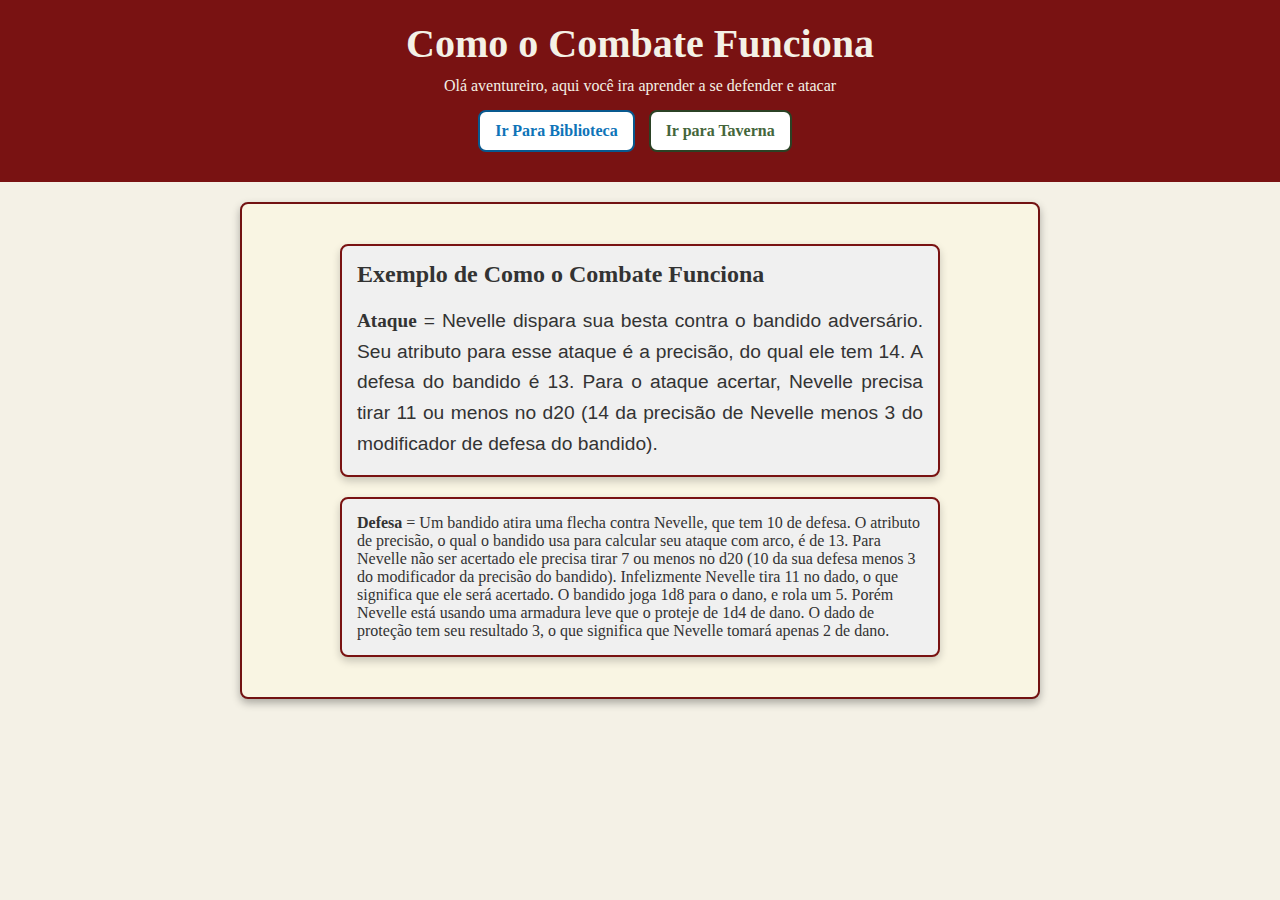
<file: combate.html>
<!DOCTYPE html>
<html lang="pt-BR">
<head>
    <meta charset="UTF-8">
    <meta name="viewport" content="width=device-width, initial-scale=1.0">
    <title>Ensinando o Combate</title>
    <link rel="stylesheet" href="style.css">
</head>
<body>
    <header class="header_combate">
        <h1>Como o Combate Funciona</h1>
        <p>Olá aventureiro, aqui você ira aprender a se defender e atacar</p>
        <div class="history-box" onclick="location.href='historia.html';"> Ir Para Biblioteca </div>
        <div class="index-box" onclick="location.href='index.html';"> Ir para Taverna </div>
    </header>
    <main class="main_combate">
        <div class="styled-paragraph">
            <h2> Exemplo de Como o Combate Funciona </h2> <br>
            <p><strong>Ataque</strong> = Nevelle dispara sua besta contra o bandido adversário. Seu atributo para esse ataque é a precisão, do qual ele tem 14. 
            A defesa do bandido é 13. Para o ataque acertar, Nevelle precisa tirar 11 ou menos no d20 (14 da precisão de Nevelle menos 3 do modificador de defesa do bandido).</p>
        </div>

            <div class="styled2-paragraph">
            <p><strong>Defesa</strong> = Um bandido atira uma flecha contra Nevelle, que tem 10 de defesa. O atributo de precisão, o qual o bandido usa para calcular seu ataque com arco, é de 13. 
                Para Nevelle não ser acertado ele precisa tirar 7 ou menos no d20 (10 da sua defesa menos 3 do modificador da precisão do bandido). 
                Infelizmente Nevelle tira 11 no dado, o que significa que ele será acertado. O bandido joga 1d8 para o dano, e rola um 5. Porém Nevelle 
                está usando uma armadura leve que o proteje de 1d4 de dano. O dado de proteção tem seu resultado 3, o que significa que Nevelle tomará apenas 2 de dano.</p>
        </div>
    </main>
</body>
</html>
</file>
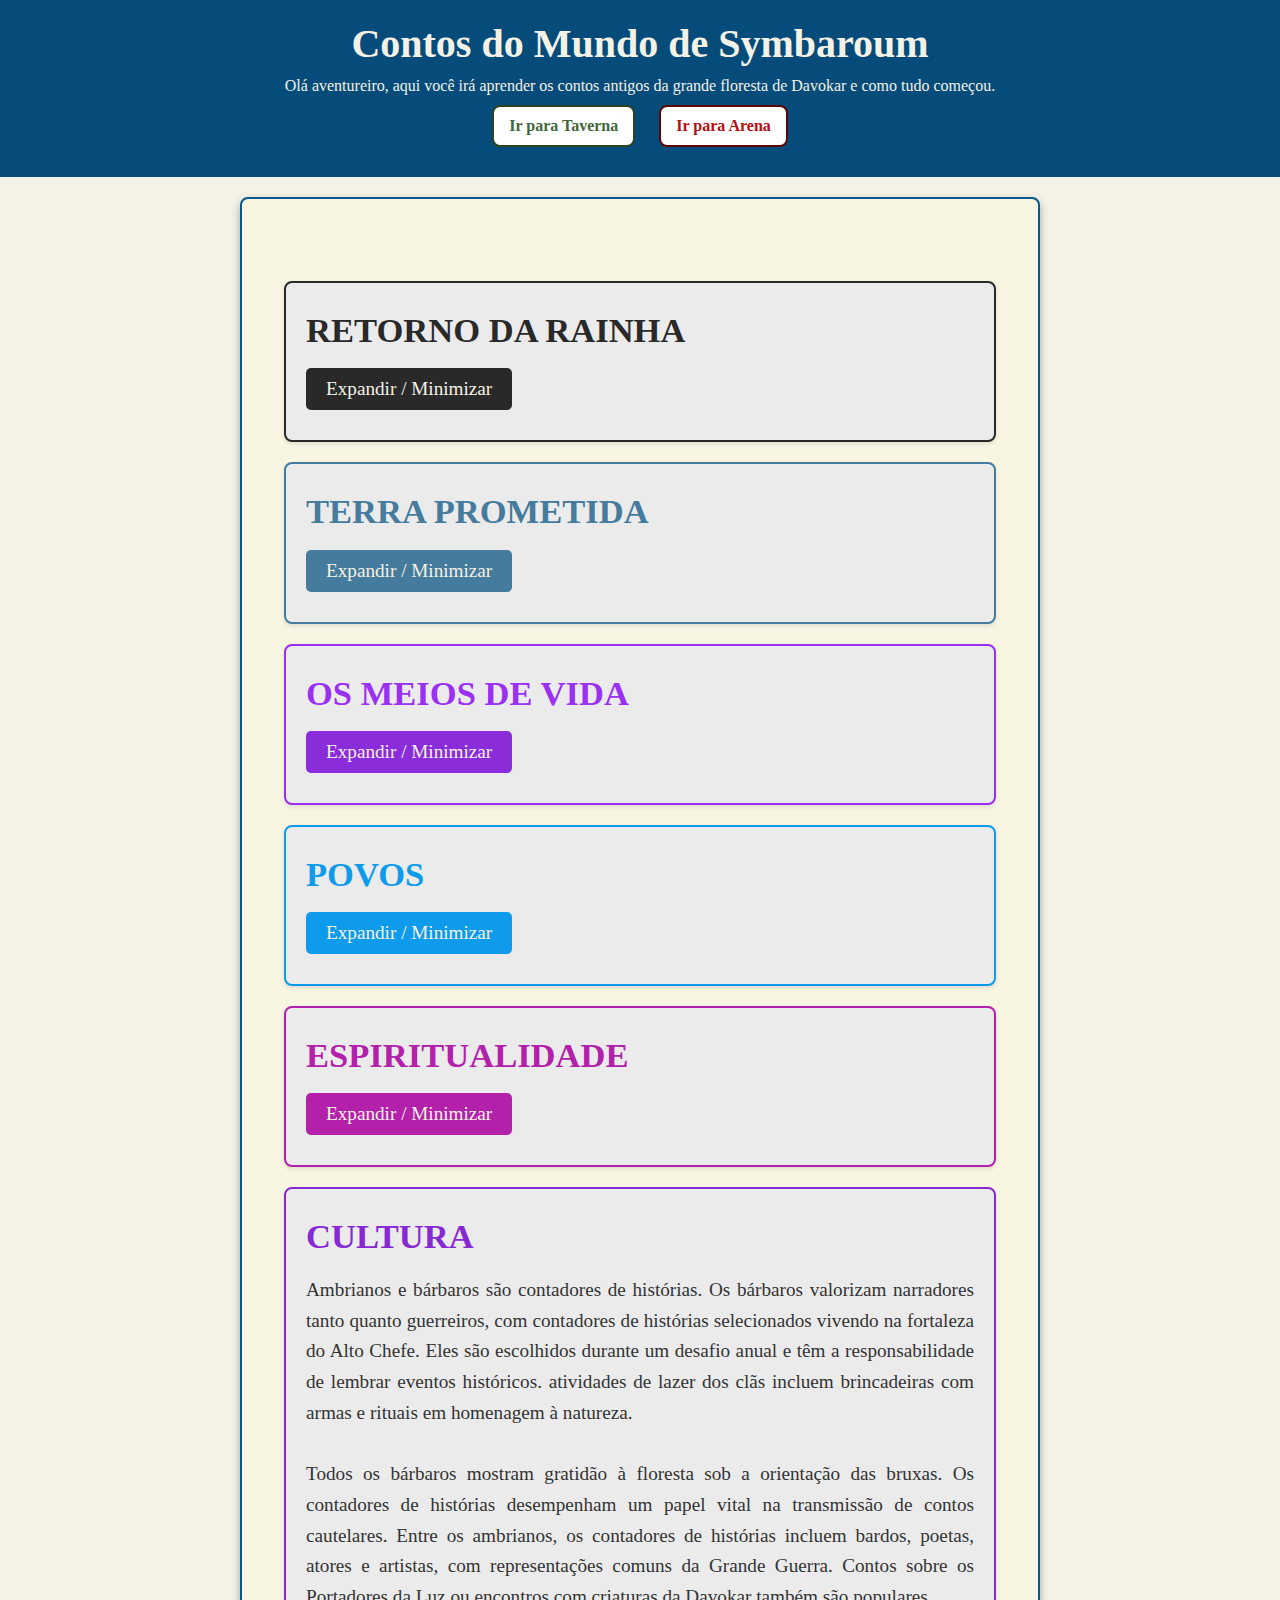
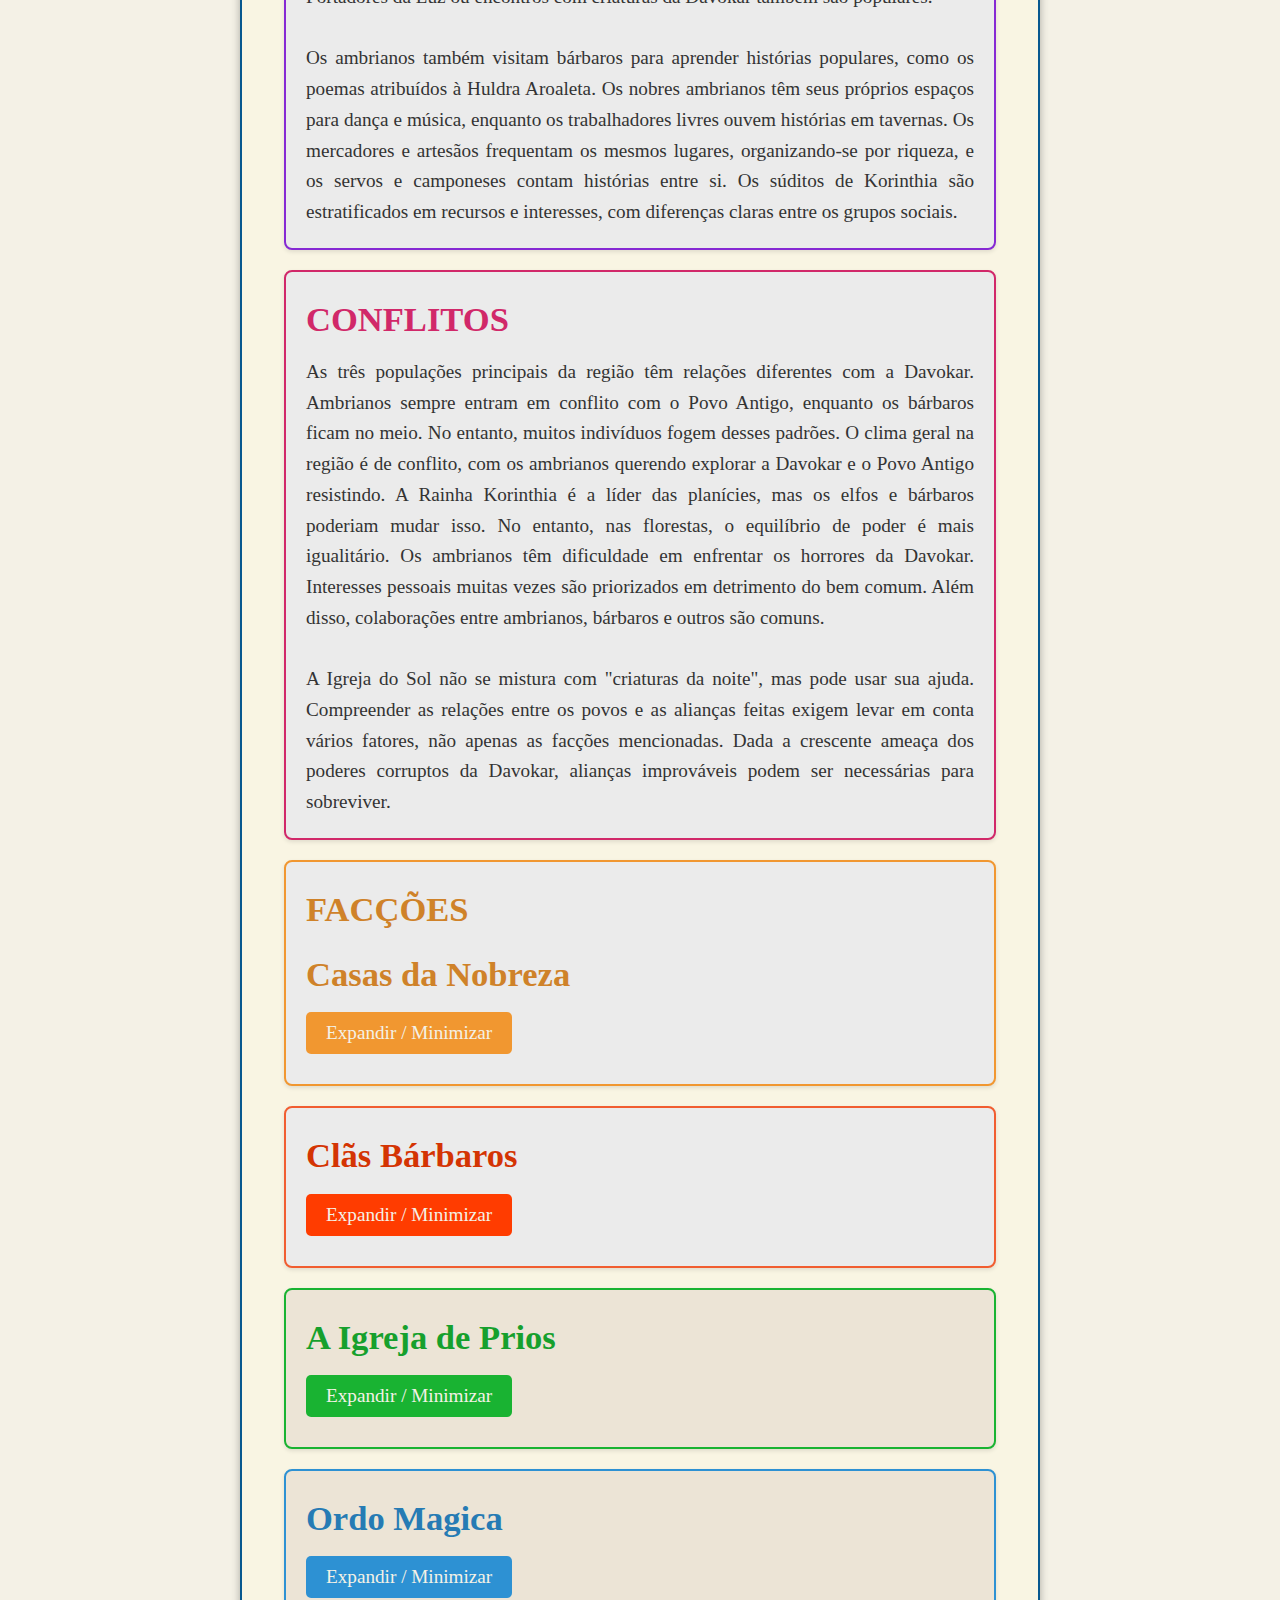
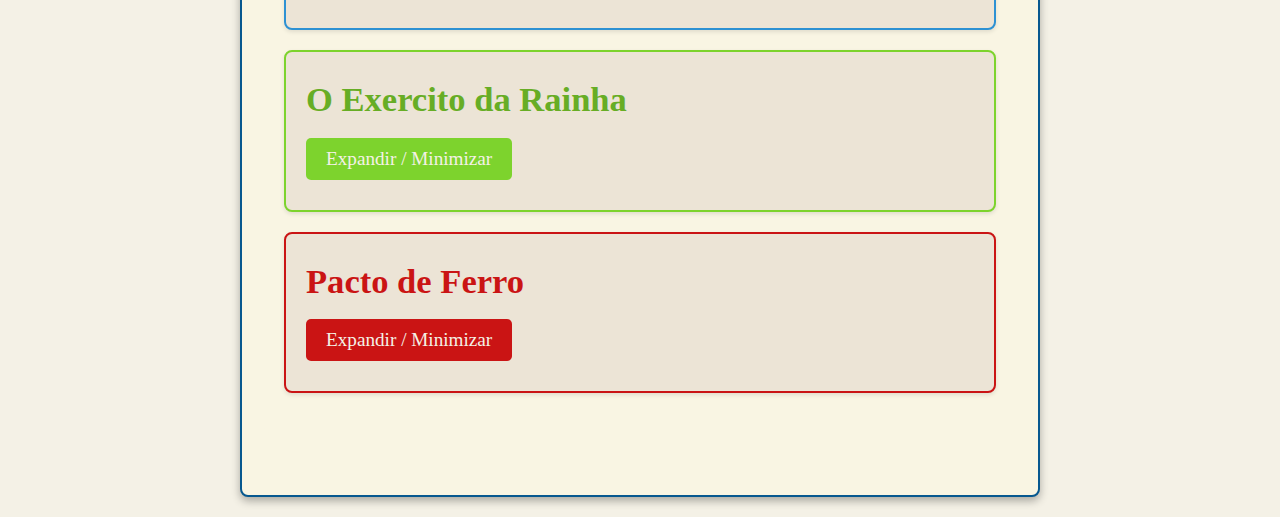
<file: historia.html>
<!DOCTYPE html>
<html lang="pt-BR">
<head>
    <meta charset="UTF-8">
    <meta name="viewport" content="width=device-width, initial-scale=1.0">
    <title>História do Mundo de Symbaroum</title>
    <link rel="stylesheet" href="style.css">
    <script src="script.js"></script>

</head>
<body>
    <header class="header_historia">
        <h1>Contos do Mundo de Symbaroum</h1>
        <p>Olá aventureiro, aqui você irá aprender os contos antigos da grande floresta de Davokar e como tudo começou. </p>
        <div class="index-box" onclick="location.href='index.html';"> Ir para Taverna </div>
        <div class="combate-box" onclick="location.href='combate.html';"> Ir para Arena  </div>

    </header>
    <main class="main_historia">
        <section class="history-content">
            <div class="rainha"> 
                <h2> RETORNO DA RAINHA </h2>
                <button onclick="toggleRainhaTable()">Expandir / Minimizar</button>
                    <div id="rainhaTable" style="display: none;"> <br>
                        <p> Uma grande guerra ocorreu e durou 20 anos, deixando mortos, fome e magia de morte no reino. 
                            A Rainha foi resgatada, mas, retornou como uma sombra com uma mascara cobrindo o rosto. 
                            21 anos depois o seu reino estava morrendo e mandou todos para o norte onde tinha uma terra mais fértil. As terras eram controladas por bárbaros e 
                            anteriormente por “Lindaros” a cidade-estado que foi jogado uma doença hemorrágica causada por celestiais há 200 anos. Após uma guerra Korinthia 
                            reconstruiu “Lindaros” com prisioneiros de guerra, voluntários e refugiados, em “Lindaros” um pequeno grupo bárbaro chamado clã Kadiz foi expulso dos 
                            seus território em Davokar a 50 anos, mas se curvaram e se juntaram na construção de “Lindaros”.</p> <br>

                        <p> Rainha Korinthia se uniu aos refugiados e fundou Ambria “o brilhante”, e nomeou sua capital de “Yndaros”.
                            Alguns Anos depois um lorde de guerra bárbaro Haloban foram derrotados e com isso Korinthia teve a chance de explorar as florestas de Davokar a suas riquezas.
                            Os povos bárbaros obedientes se tornaram escravos e os não obedientes foram mortos ou banidos. O processo de construção de Ambria resultou em milhares de mortos, 
                            mas não se conta sobre esse assunto. Depois 7 Anos depois o rei Lasifor estabeleceu a cidade “Forte do Cardo” para explorar as florestas de Davokar e ajudar a 
                            mãe da Rainha Korinthia com uma erva rara.
                        </p>
                    </div>
            </div>
            <div class="terras">
                <h2> TERRA PROMETIDA </h2>
                <button onclick="toggleTerrasTable()">Expandir / Minimizar</button>
                    <div id="terrasTable" style="display: none;"> <br>
                        <p> A região que Korinthia quer conquistar é dominada pela floresta de Davokar, extensa e perigosa. 
                            O sul dessa floresta é uma planície fértil com colinas suaves, onde está localizado Ambria, um reino dividido em sete ducados. 
                            Korinthia é o maior ducado, com a cidade de Yndaros como capital. A região é cercada por montanhas selvagens e majestosas, 
                            como as Titãs ao sul e as Corvos ao leste. As montanhas são refúgio para salteadores, pensadores livres e bárbaros rebeldes.
                        </p> <br>
                        <p> O reino anão de Küam Zamok parece ser indiferente aos humanos, com exceção de algumas famílias em Yndaros. 
                            O clima na região é mais frio e úmido do que os ambrianos estão acostumados, com invernos gelados e chuvas pesadas, principalmente durante o outono. 
                            Os invernos, conhecidos como Istaros, trazem ventos árticos do norte que congelam o sangue nas veias de qualquer um que se aventure ao relento por muito tempo.
                        </p>
                    </div>
            </div>
            <div class="vidas">
                <h2> OS MEIOS DE VIDA </h2>
                <button onclick="toggleVidasTable()">Expandir / Minimizar</button>
                    <div id="vidasTable" style="display: none;"> <br>
                        <p> Desde muito antes da chegada de Korinthia, as terras ao norte das Titãs abrigavam uma mistura de criaturas com costumes diversos e relacionamentos complicados. 
                            A presença dos Ambrianos afetou os povos da região de diferentes formas, resultando em adaptações, desafios e a necessidade de demonstrar singularidade. 
                            Esta seção oferece uma amostra das criaturas que vivem nas matas e nas planícies, mas é importante lembrar que existem muitas exceções. 
                            Este texto fornece um retrato geral das pessoas, cultura, tradições e conflitos da região.
                        </p>
                    </div>
            </div>

            <div class="povos">
                <h2> POVOS </h2>
                <button onclick="togglePovosTable()">Expandir / Minimizar</button>
                    <div id="povosTable" style="display: none;"> <br>
                        <p> Em geral, Davokar e áreas próximas são habitadas por três grupos distintos: os ambrianos, os bárbaros e o Povo Antigo (como elfos, goblins e ogros). 
                            Os ambrianos vêm de Alberetor, ao sul das Titãs, e se tornaram disciplinados e organizados após a Grande Guerra. 
                            Eles são experientes em guerra, espiritualidade e buscam sempre mais. Os bárbaros estão em mais harmonia com a chegada 
                            dos ambrianos, descendentes de Symbaroum, e respeitam a natureza sob orientação das bruxas. O Povo Antigo inclui diferentes seres, como elfos e anões, 
                            que se consideram filhos da natureza. A animosidade é visível nos conflitos entre os súditos de Korinthia e os elfos da Davokar, devido a um antigo 
                            tratado que os elfos afirmam ter sido violado pelos ambrianos, mas que não é levado a sério por muitos caça-tesouros.
                        </p>
                    </div>
            </div>

            <div class="espiritualidade">
                <h2> ESPIRITUALIDADE </h2>
                <button onclick="toggleEspititualidadeTable()">Expandir / Minimizar</button>
                    <div id="espitualidadeTable" style="display: none;"> <br>
                        <p> <strong>Prios o Deus do Sol:</strong> O deus do sol Prios foi reconhecido como Uno ou Doador das Leis e simboliza a luz. O 1 padre da igreja do sol se chama Jeseebegai. 
                            Os ambrianos seguem seus mandamentos que foram pregados pelo padre. Infelizmente Prios perdeu muito de suas forças devido ao o homem negligencia-lo. 
                            Prios é glorificado pela parte cultivadora do povo, em relação a colheita de solo rico e férteis.
                            Curia é do alto conselho da Igreja e envia missionários para explorar as profundezas de Davokar pois eles já estabeleceram um templo em Karvosti, 
                            o antigo local da assembleia dos clãs bárbaros.
                        </p> <br>
                    
                        <p> <strong>O Deus Serpente Uron:</strong> Uma divindade banida pelos Ambrianos que foram reverenciado pelo 
                            clã Gaoia que partilham de características com a Mãe Terra Ambriana, o lobo de sangue.
                    
                        </p>
                    </div>
            </div>
            
            <div class="cultura">
                <h2> CULTURA </h2>
                <p> Ambrianos e bárbaros são contadores de histórias. Os bárbaros valorizam narradores tanto quanto guerreiros, com contadores de histórias selecionados 
                    vivendo na fortaleza do Alto Chefe. Eles são escolhidos durante um desafio anual e têm a responsabilidade de lembrar eventos históricos. 
                    atividades de lazer dos clãs incluem brincadeiras com armas e rituais em homenagem à natureza. 
                </p> <br>

                <p> Todos os bárbaros mostram gratidão à floresta sob a orientação das bruxas. Os contadores de histórias desempenham um papel vital na transmissão de 
                    contos cautelares. Entre os ambrianos, os contadores de histórias incluem bardos, poetas, atores e artistas, com representações comuns da Grande Guerra. 
                    Contos sobre os Portadores da Luz ou encontros com criaturas da Davokar também são populares. 
                </p> <br>

                <p> Os ambrianos também visitam bárbaros para aprender histórias populares, como os poemas atribuídos à Huldra Aroaleta. 
                    Os nobres ambrianos têm seus próprios espaços para dança e música, enquanto os trabalhadores livres ouvem histórias em tavernas.
                    Os mercadores e artesãos frequentam os mesmos lugares, organizando-se por riqueza, e os servos e camponeses contam histórias entre si. 
                    Os súditos de Korinthia são estratificados em recursos e interesses, com diferenças claras entre os grupos sociais.</p>
                </p>
            </div>

            <div class="conflitos">
                <h2> CONFLITOS </h2>
                <p> As três populações principais da região têm relações diferentes com a Davokar. Ambrianos sempre entram em conflito com o Povo Antigo, 
                    enquanto os bárbaros ficam no meio. No entanto, muitos indivíduos fogem desses padrões. O clima geral na região é de conflito, 
                    com os ambrianos querendo explorar a Davokar e o Povo Antigo resistindo. A Rainha Korinthia é a líder das planícies, mas os elfos e bárbaros poderiam mudar isso. 
                    No entanto, nas florestas, o equilíbrio de poder é mais igualitário. Os ambrianos têm dificuldade em enfrentar os horrores da Davokar. 
                    Interesses pessoais muitas vezes são priorizados em detrimento do bem comum. Além disso, colaborações entre ambrianos, bárbaros e outros são comuns. 
                </p> <br>

                <p> A Igreja do Sol não se mistura com "criaturas da noite", mas pode usar sua ajuda. 
                    Compreender as relações entre os povos e as alianças feitas exigem levar em conta vários fatores, não apenas as facções mencionadas. 
                    Dada a crescente ameaça dos poderes corruptos da Davokar, alianças improváveis podem ser necessárias para sobreviver.
                </p>
            </div>

            <div class="faccoes_nobre">
                <h2> FACÇÕES </h2>
                        <h3> Casas da Nobreza </h3>
                        <button onclick="toggleNobresTable()">Expandir / Minimizar</button>
                    <div id="nobresTable" style="display: none;"> <br>
                            <p> Ambria é uma sociedade hierarquizada, governada por famílias nobres chamadas casas. As famílias são classificadas de acordo com sua posição na ordem de sucessão. 
                                Existem sete ducados em Ambria, cada um dividido em domínios menores chamados condados ou baronatos. 
                                A Rainha nomeia os duques, que por sua vez nomeiam os condes e barões para administrar terras e súditos, embora haja exceções a essa ordem. 
                                A Casa de Kohinoor é a principal entre as famílias nobres, com Korintha Ruína da Noite e outros cinco duques de Ambria como parentes próximos da Rainha. 
                            </p> <br>

                        <p> A situação política em Ambria é complexa, com fofocas e contos que complicam a harmonia aparente. 
                            A mãe da Rainha está doente, seu padrasto tem influência, e seu tio ressente por ter perdido a chance ao trono. 
                            Quando os primos da Rainha parecem incompetentes e outras casas planejam destronar os Kohinoor, qualquer um pode pedir a Korinthia
                            que reconsidere a situação antes de nomear os duques da Terra Prometida. 
                        </p>  <br>

                            <p> Apesar dos rumores, o governo de Ambria segue funcionando bem, com progresso no desenvolvimento das regiões, 
                                um exército forte diante das ameaças de Davokar e novas colônias sendo estabelecidas regularmente. Mesmo que existam conflitos domésticos, 
                                poucos duvidam da capacidade de Korinthia Ruína da Noite de lidar com eles.
                            </p><br>

                        <h4><strong> Ducados </strong></h4>

                            <p> <strong>Yndarien:</strong> O Grande Ducado de Yndarien é governado pela Rainha Korinthia e possui chuvas abundantes, terras férteis e uma grande população. 
                                Muitos habitantes vivem entre as montanhas e o rio Doudram, com novos refugiados chegando diariamente. 
                                Alguns defendem o fechamento da passagem da montanha para outros locais.
                            </p><br>

                        <p> <strong> Mervidun:</strong> Mervidun é governado por Abesina, mãe da Rainha, que está doente. 
                            Na prática, o domínio é controlado pelo Duque Sesario, marido de Abesina e pai de Esmerelda. 
                            Ele lidera o comércio de metais, granito e madeira a partir de Mergile, tornando Mervidun um dos ducados 
                            mais ricos de Ambria devido ao transporte rápido pelo rio Noora.
                        </p><br>

                            <p> <strong> Nova Beretor: </strong>Nova Beretor é governada por Ynedar, filho de Korian, que morreu tentando libertar sua irmã. 
                                Ynedar, mais jovem que o reino ambriano, tem boas relações com os bárbaros. 
                                Ele governa uma região que extrai óleo de fogo dos Brejos.
                            </p><br>

                        <p> <strong>Seragon:</strong> Quando a família imediata não é suficiente, você procura parentes mais distantes, como no caso de Seragon, 
                            que buscava apoio no filho do irmão mais novo do antigo rei. O Duque Gadramei é acusado de beber demais e 
                            negligenciar seus deveres, mas tem sido eficaz na proteção da fronteira contra o clã Karoha.
                        </p><br>

                            <p> <strong>Kasandrien:</strong> A irmã da Rainha, Esmerelda, de dezessete anos, é a Duquesa de Kasandrien. 
                                Agrella fica às margens do Lago Ebel, importante para transporte. 
                                Esmerelda decreta que os mortos vitoriosos devem ser celebrados, não lamentados, 
                                tornando Agrella uma cidade de festas sem fim.
                            </p><br>

                        <p> <strong>Narugor:</strong> O Ducado de Narugor fica ao longo da margem sul da Davokar e tem as fortificações Otra Senja e Otra Dorno.
                            O Duque Junio Berakka tem a responsabilidade de proteger Ambria da escuridão da mata. 
                            O duque é um herói do povo e as mudanças pós-guerra afetaram as estruturas das casas nobres.
                        </p><br>

                            <p> <strong>Nova Berendoria:</strong> Acredita-se que Alesaro Kohinoor não perdoou sua sobrinha, mas sim um grupo de comandantes militares e nobres. 
                                Apesar de ter recebido o Ducado de Nova Berendoria, ele foi possivelmente enviado para uma região estéril e assolada por vendavais. 
                                Atualmente, Alesaro está fazendo novas amizades entre os clãs do oeste, de acordo com relatórios de sua sede em Sevona.
                            </p><br>

                        <p>  <strong>Domínio de Prios:</strong> No centro de Ambria está a área de Prios, com o Primeiro Padre Jeseebegai como representante do Deus Sol.
                                A Muralha do Templo, sede da Igreja do Sol, fica onde as principais estradas de Ambria se encontram. 
                                A região é tranquila, com plantações e gado.
                        </p>
                    </div>
            </div> 

            <div class="faccoes_barbaros">
                <h3> <strong>Clãs Bárbaros</strong></h3>
                <button onclick="toggleBarbarosTable()">Expandir / Minimizar</button>
                    <div id="barbarosTable" style="display: none;"> <br>
                        <p> Quando os Ambrianos chegaram em Davokar, havia treze clãs bárbaros na região. Agora são onze, já que o clã Kadiz foi integrado e o clã Jezora foi destruído. 
                            Rumores sobre um possível décimo segundo clã, o Clã da Besta, estão circulando, mas até agora não foi confirmado. 
                            As relações entre os clãs mudaram devido à presença dos Ambrianos e à ameaça das bestas de Davokar. 
                            Todos os chefes dos clãs estão a favor da paz, mesmo com algumas fronteiras turbulentas. 
                            O Alto Chefe bárbaro, eleito vitaliciamente em Karvosti, arbitra conflitos entre os clãs, mas não tem o poder absoluto. 
                            Cada clã tem sua própria estrutura legal e hierarquia. As bruxas lideradas pela Huldra têm grande influência sobre o Alto Chefe 
                            e os chefes de clã, discutindo conflitos e soluções para Davokar durante encontros regulares. A atual Huldra, Yeleta, é descrita como 
                            tendo mais controle sobre seu povo do que Korinthia sobre os Ambrianos.
                        </p>

                        <p> A situação política em Ambria é complexa, com fofocas e contos que complicam a harmonia aparente. 
                            A mãe da Rainha está doente, seu padrasto tem influência, e seu tio ressente por ter perdido a chance ao trono. 
                            Quando os primos da Rainha parecem incompetentes e outras casas planejam destronar os Kohinoor, qualquer um pode pedir a Korinthia
                            que reconsidere a situação antes de nomear os duques da Terra Prometida. 
                        </p> 

                        <p> Apesar dos rumores, o governo de Ambria segue funcionando bem, com progresso no desenvolvimento das regiões, 
                            um exército forte diante das ameaças de Davokar e novas colônias sendo estabelecidas regularmente. Mesmo que existam conflitos domésticos, 
                            poucos duvidam da capacidade de Korinthia Ruína da Noite de lidar com eles.
                        </p><br>

                    <h4> <strong> Ducados </strong> </h4>
                        <!-- 1 -->
                        <p> <strong>Gaoia:</strong> Os Gaoia vivem ao norte, conhecidos por serem brutais. 
                            São aliados de um linnorme chamado Avô Lint. 
                            Os Guardas da Ira e emissários do chefe Rábaiamon são vistos no sul em anos alternados.
                        </p><br>

                            <p> <strong> Enoai:</strong> Mervidun é governado por Abesina, mãe da Rainha, que está doente. 
                                Na prática, o domínio é controlado pelo Duque Sesario, marido de Abesina e pai de Esmerelda. 
                                Ele lidera o comércio de metais, granito e madeira a partir de Mergile, tornando Mervidun um dos ducados 
                                mais ricos de Ambria devido ao transporte rápido pelo rio Noora.
                            </p><br>

                                <p> <strong> Godnija:</strong> Mervidun é governado por Abesina, mãe da Rainha, que está doente. 
                                    Na prática, o domínio é controlado pelo Duque Sesario, marido de Abesina e pai de Esmerelda. 
                                    Ele lidera o comércio de metais, granito e madeira a partir de Mergile, tornando Mervidun um dos ducados 
                                    mais ricos de Ambria devido ao transporte rápido pelo rio Noora.
                                </p><br>
                        <!-- 2 -->
                        <p> <strong> Yedesa:</strong> Mervidun é governado por Abesina, mãe da Rainha, que está doente. 
                            Na prática, o domínio é controlado pelo Duque Sesario, marido de Abesina e pai de Esmerelda. 
                            Ele lidera o comércio de metais, granito e madeira a partir de Mergile, tornando Mervidun um dos ducados 
                            mais ricos de Ambria devido ao transporte rápido pelo rio Noora.
                        </p><br>

                            <p> <strong> Baiaga:</strong> Mervidun é governado por Abesina, mãe da Rainha, que está doente. 
                                Na prática, o domínio é controlado pelo Duque Sesario, marido de Abesina e pai de Esmerelda. 
                                Ele lidera o comércio de metais, granito e madeira a partir de Mergile, tornando Mervidun um dos ducados 
                                mais ricos de Ambria devido ao transporte rápido pelo rio Noora.
                            </p><br>

                                <p> <strong> Zarek:</strong> Mervidun é governado por Abesina, mãe da Rainha, que está doente. 
                                    Na prática, o domínio é controlado pelo Duque Sesario, marido de Abesina e pai de Esmerelda. 
                                    Ele lidera o comércio de metais, granito e madeira a partir de Mergile, tornando Mervidun um dos ducados 
                                    mais ricos de Ambria devido ao transporte rápido pelo rio Noora.
                                </p><br>
                        <!-- 3 -->
                        <p> <strong> Odaiova:</strong> Mervidun é governado por Abesina, mãe da Rainha, que está doente. 
                            Na prática, o domínio é controlado pelo Duque Sesario, marido de Abesina e pai de Esmerelda. 
                            Ele lidera o comércio de metais, granito e madeira a partir de Mergile, tornando Mervidun um dos ducados 
                            mais ricos de Ambria devido ao transporte rápido pelo rio Noora.
                        </p><br>

                            <p> <strong> Karohar:</strong> Mervidun é governado por Abesina, mãe da Rainha, que está doente. 
                                Na prática, o domínio é controlado pelo Duque Sesario, marido de Abesina e pai de Esmerelda. 
                                Ele lidera o comércio de metais, granito e madeira a partir de Mergile, tornando Mervidun um dos ducados 
                                mais ricos de Ambria devido ao transporte rápido pelo rio Noora.
                            </p><br>

                                <p> <strong> Vajvod:</strong> Mervidun é governado por Abesina, mãe da Rainha, que está doente. 
                                    Na prática, o domínio é controlado pelo Duque Sesario, marido de Abesina e pai de Esmerelda. 
                                    Ele lidera o comércio de metais, granito e madeira a partir de Mergile, tornando Mervidun um dos ducados 
                                    mais ricos de Ambria devido ao transporte rápido pelo rio Noora.
                                </p> <br>

                        <!-- 4 -->
                        <p> <strong> Varakko:</strong> Mervidun é governado por Abesina, mãe da Rainha, que está doente. 
                            Na prática, o domínio é controlado pelo Duque Sesario, marido de Abesina e pai de Esmerelda. 
                            Ele lidera o comércio de metais, granito e madeira a partir de Mergile, tornando Mervidun um dos ducados 
                            mais ricos de Ambria devido ao transporte rápido pelo rio Noora.
                        </p><br>
                        
                            <p> <strong> Saar-kahn:</strong> Mervidun é governado por Abesina, mãe da Rainha, que está doente. 
                                Na prática, o domínio é controlado pelo Duque Sesario, marido de Abesina e pai de Esmerelda. 
                                Ele lidera o comércio de metais, granito e madeira a partir de Mergile, tornando Mervidun um dos ducados 
                                mais ricos de Ambria devido ao transporte rápido pelo rio Noora.
                            </p><br>
                    </div>
            </div>

            <div class="faccoes_prios">
                <h3> <strong>A Igreja de Prios</strong></h3>
                <button onclick="togglePriosTable()">Expandir / Minimizar</button>
                    <div id="priosTable" style="display: none;"> <br>
                        <p> A Igreja do Deus Sol Prios controla um vasto território em Ambria, centrado na cidade de Muralha do Templo, 
                            onde reside o Primeiro Padre, Jeseebegai. Ele foi escolhido pela Cúria, que é formada pelos líderes de 
                            três divisões: o Sacerdócio, os Templários e os Frades do Crepúsculo. 
                        </p> <br>

                        <p> O Sacerdócio, liderado por Anabela Argona, responsável por interpretar os mandamentos de Prios, 
                            administra os templos em várias cidades. Anabela, irmã do Conde Alkantor Argona, 
                            enfrenta acusações de que seu irmão está usando sua posição para aumentar seu poder. 
                        </p> <br>

                        <p> Os Templários, conhecidos como os Cavaleiros do Sol Moribundo, são os guerreiros da Igreja. 
                            Com origem nobre, eles desempenharam um papel importante no fim da Grande Guerra, 
                            algo que o Cavaleiro Comandante, Iakobo Vearra, gosta de enfatizar. 
                        </p> <br>
                        <p> Por fim, os Frades do Crepúsculo, com sede nos Titãs, focam em inteligência 
                            e têm a responsabilidade de monitorar questões internas, com o porta-voz Irmão Eumenos frequentemente 
                            lembrando que enquanto os Templários lutam contra inimigos externos, eles vigiam as ameaças internas. 
                        </p>
                    </div>
            </div>

            <div class="faccoes_ordomagica">
                <h3> <strong>Ordo Magica</strong></h3>
                <button onclick="toggleOrdomagicaTable()">Expandir / Minimizar</button>
                    <div id="ordomagicaTable" style="display: none;"> <br>
                        <p> A Ordo Magica, uma importante ordem de estudos místicos, foi transferida de Yndaros para Agrella, à beira do Lago Ebel, 
                            há cerca de um ano. Sob a liderança do Grande Mestre Seldonio, a ordem tem capítulos em várias localidades, 
                            incluindo a Davokar. Cada capítulo é dirigido por um Mestre de Capítulo, especialista em áreas como 
                            Botânica e Magismo, com noviços apoiando suas atividades. 
                        </p> <br>

                        <p> O principal objetivo da Ordo Magica é a busca por conhecimento, organizando expedições em florestas e montanhas para 
                            coletar artefatos para estudo. Ao invés de focar na espiritualidade, os membros priorizam a filosofia e a evidência empírica, 
                            o que frequentemente resulta em conflitos com outras ordens, como teurgos. 
                        </p> <br>

                        <p> Apesar de sua exploração, a Ordo Magica busca manter laços com a sociedade, como a necessidade de permissões reais e 
                            financiamento dos nobres. Além disso, a ordem tenta monetizar seus conhecimentos, oferecendo experiências a pessoas 
                            comuns em locais como o Vivisectório em Yndaros, onde são realizadas dissecações. 
                        </p>
                    </div>
            </div>

            <div class="faccoes_exercitorainha">
                <h3> <strong>O Exercito da Rainha</strong></h3>
                <button onclick="toggleExercitoRainhaTable()">Expandir / Minimizar</button>
                    <div id="exercitorainhaTable" style="display: none;"> <br>
                        <p> A Rainha Korinthia é a líder suprema do exército, enquanto o Marechal Beremo Herengol cuida das operações diárias. 
                            O exército é composto por seis divisões pagas pelos ducados, além de uma sétima divisão do Grande Ducado de Yndarien, 
                            que serve diretamente à Rainha. Cada divisão tem infantaria, cavalaria e unidades de apoio. Existe também a Guarda da Rainha, 
                            chamada Pansars, liderada pelo General Jomilo. Os Patrulheiros, sob o comando da Coronel Revina Kalfas, focam em inteligência na fronteira,
                            e rumores sugerem sua ascensão ao posto de Marechal de Campo, gerando tensão entre os generais.
                        </p>
                    </div>
            </div>

            <div class="faccoes_pactoferro">
                <h3> <strong>Pacto de Ferro</strong></h3>
                <button onclick="togglePactoFerroTable()">Expandir / Minimizar</button>
                    <div id="pactoferroTable" style="display: none;"> <br>
                        <p> Os elfos falam sobre o Pacto de Ferro, uma aliança em que os humanos prometeram deixar a floresta Davokar 
                            aos cuidados dos elfos e nunca entrar em suas profundezas. Dizem que governantes humanos, incluindo antepassados de Korinthia, 
                            fizeram essa promessa e deram seis mil anéis de ferro ao lorde élfico Eneáno para selar o tratado. Os bárbaros têm 
                            lendas que podem confirmar o Pacto de Ferro, mas também podem ter sido enganados por elfos espertos. 
                            A nobreza ambriana prefere acreditar nessa explicação, apesar dos elfos ameaçando vingança contra aqueles que violam os tratados.
                        </p>
                    </div>
            </div>

        </section>
    </main>
</body>
</html>
</file>
<file: style.css>
/* Estilos Gerais */
* {
    margin: 0;
    padding: 0;
    box-sizing: border-box;
    font-family: 'Georgia', serif;
}

/* Estilo geral do corpo */
body {
    font-family: 'Arial', sans-serif;
    background-color: #f4f1e6; /* Fundo claro para contraste */
    color: #333; /* Cor do texto */
}

/* Cabeçalho */
header {
    background: #44663b; /* Mudado para verde */
    color: #f4f1e6;
    text-align: center;
    padding: 20px;
}
/* Cabeçalho da pagina HISTORIA */
.header_historia {
    background: #064c7a; /* Mudado para verde */
    color: #f4f1e6;
    text-align: center;
    padding: 20px;
}
/* Main da pagina HISTORIA */
.main_historia {
    max-width: 800px;
    margin: 20px auto;
    padding: 20px;
    background-color: #f9f5e3;
    border: 2px solid #07588f; /* Mudado para verde */
    border-radius: 8px;
    box-shadow: 0px 4px 8px rgba(0, 0, 0, 0.3);
}
/* Cabeçalho da pagina COMBATE*/
.header_combate {
    background: #791212; /* Mudado para verde */
    color: #f4f1e6;
    text-align: center;
    padding: 20px;
}
/* Main da pagina COMBATE */
.main_combate {
    max-width: 800px;
    margin: 20px auto;
    padding: 20px;
    background-color: #f9f5e3;
    border: 2px solid #721212; /* Mudado para verde */
    border-radius: 8px;
    box-shadow: 0px 4px 8px rgba(0, 0, 0, 0.3);
}

.header-title {
    display: flex;
    align-items: center;
    gap: 10px;
}


header h1 {
    font-size: 2.5em;
    font-family: 'Cinzel', serif;
    margin-bottom: 10px;
}

/* Caixa de Direcionamento */
.history-box {
    background-color: #fff;
    color: #0e74b8;
    border: 2px solid #08598f;
    border-radius: 8px;
    padding: 10px 15px;
    display: inline-block;
    margin-top: 15px;
    cursor: pointer;
    font-size: 1em;
    font-weight: bold;
    transition: background-color 0.3s, color 0.3s;
}

.history-box:hover {
    background-color: #2693db;
    color: #fff;
    transform: scale(1.05); /* Efeito de zoom ao passar o mouse */
}


/* Estilo da Página da História */
.history-content {
    max-width: 800px;
    margin: 40px auto;
    padding: 20px;
    background-color: #f9f5e3;
    border: 2px solid #f9f5e3;
    border-radius: 8px;
    font-size: 1.2em;
    line-height: 1.6;
    text-align: justify;
    color: #333;
}

/* Estilo para as Divs dos Textos */

.history-content .terras {
    background-color: #ebebeb; /* Fundo azul claro */
    border: 2px solid #457b9d; /* Azul escuro */
    padding: 20px;
    margin-bottom: 20px;
    border-radius: 8px;
    box-shadow: 0px 2px 4px rgba(0, 0, 0, 0.1);
}

.history-content .rainha {
    background-color: #ebebeb; /* Fundo rosa claro */
    border: 2px solid #292929; /* Vermelho forte */
    padding: 20px;
    margin-bottom: 20px;
    border-radius: 8px;
    box-shadow: 0px 2px 4px rgba(0, 0, 0, 0.1);
}

.history-content .vidas {
    background-color: #ebebeb; /* Fundo rosa claro */
    border: 2px solid #9a30f1; /* Vermelho forte */
    padding: 20px;
    margin-bottom: 20px;
    border-radius: 8px;
    box-shadow: 0px 2px 4px rgba(0, 0, 0, 0.1);
}
.history-content .povos {
    background-color: #ebebeb; /* Fundo rosa claro */
    border: 2px solid #0e9bec; /* Vermelho forte */
    padding: 20px;
    margin-bottom: 20px;
    border-radius: 8px;
    box-shadow: 0px 2px 4px rgba(0, 0, 0, 0.1);
}
.history-content .espiritualidade {
    background-color: #ebebeb; /* Fundo rosa claro */
    border: 2px solid #b321ab; /* Vermelho forte */
    padding: 20px;
    margin-bottom: 20px;
    border-radius: 8px;
    box-shadow: 0px 2px 4px rgba(0, 0, 0, 0.1);
}
.history-content .cultura {
    background-color: #ebebeb; /* Fundo rosa claro */
    border: 2px solid #8629d3; /* Vermelho forte */
    padding: 20px;
    margin-bottom: 20px;
    border-radius: 8px;
    box-shadow: 0px 2px 4px rgba(0, 0, 0, 0.1);
}
.history-content .conflitos {
    background-color: #ebebeb; /* Fundo rosa claro */
    border: 2px solid #d12869; /* Vermelho forte */
    padding: 20px;
    margin-bottom: 20px;
    border-radius: 8px;
    box-shadow: 0px 2px 4px rgba(0, 0, 0, 0.1);
}
.history-content .faccoes_nobre {
    background-color: #ebebeb; /* Fundo rosa claro */
    border: 2px solid #f19730; /* Vermelho forte */
    padding: 20px;
    margin-bottom: 20px;
    border-radius: 8px;
    box-shadow: 0px 2px 4px rgba(0, 0, 0, 0.1);
}
.history-content .faccoes_barbaros {
    background-color: #ebebeb; /* Fundo rosa claro */
    border: 2px solid #f15d30; /* Vermelho forte */
    padding: 20px;
    margin-bottom: 20px;
    border-radius: 8px;
    box-shadow: 0px 2px 4px rgba(0, 0, 0, 0.1);
}
.history-content .faccoes_prios {
    background-color: #ece4d6; /* Fundo rosa claro */
    border: 2px solid #19b332; /* Vermelho forte */
    padding: 20px;
    margin-bottom: 20px;
    border-radius: 8px;
    box-shadow: 0px 2px 4px rgba(0, 0, 0, 0.1);
}
.history-content .faccoes_ordomagica {
    background-color: #ece4d6; /* Fundo rosa claro */
    border: 2px solid #2d91d3; /* Vermelho forte */
    padding: 20px;
    margin-bottom: 20px;
    border-radius: 8px;
    box-shadow: 0px 2px 4px rgba(0, 0, 0, 0.1);
}
.history-content .faccoes_exercitorainha {
    background-color: #ece4d6; /* Fundo rosa claro */
    border: 2px solid #7dd32d; /* Vermelho forte */
    padding: 20px;
    margin-bottom: 20px;
    border-radius: 8px;
    box-shadow: 0px 2px 4px rgba(0, 0, 0, 0.1);
}
.history-content .faccoes_pactoferro {
    background-color: #ece4d6; /* Fundo rosa claro */
    border: 2px solid #ca1414; /* Vermelho forte */
    padding: 20px;
    margin-bottom: 20px;
    border-radius: 8px;
    box-shadow: 0px 2px 4px rgba(0, 0, 0, 0.1);
}

/* Títulos das Divs */
.history-content .rainha h2 {
    color: #292929; /* Vermelho forte */
    font-size: 1.8em;
    margin-bottom: 10px;
}

.history-content .terras h2 {
    color: #457b9d; /* Azul escuro */
    font-size: 1.8em;
    margin-bottom: 10px;
}

.history-content .vidas h2 {
    color: #9a30f1; /* Vermelho forte */
    font-size: 1.8em;
    margin-bottom: 10px;
}
.history-content .povos h2 {
    color: #0e9bec; /* Vermelho forte */
    font-size: 1.8em;
    margin-bottom: 10px;
}
.history-content .espiritualidade h2 {
    color: #b321ab; /* Vermelho forte */
    font-size: 1.8em;
    margin-bottom: 10px;
}
.history-content .cultura h2 {
    color: #8629d3; /* Vermelho forte */
    font-size: 1.8em;
    margin-bottom: 10px;
}

.history-content .conflitos h2 {
    color: #d12869; /* Vermelho forte */
    font-size: 1.8em;
    margin-bottom: 10px;
}
/* TITULOS NOBRES */
.history-content .faccoes_nobre h2 {
    color: #cf8229; /* Vermelho forte */
    font-size: 1.8em;
    margin-bottom: 10px;
}
.history-content .faccoes_nobre h3{
    color: #cf8229; /* Vermelho forte */
    font-size: 1.8em;
    margin-bottom: 10px;
}
.history-content .faccoes_nobre h4{
    color: #cf8229; /* Vermelho forte */
    font-size: 1.8em;
    margin-bottom: 10px;
}
/* TITULOS BARBAROS */
.history-content .faccoes_barbaros h2 {
    color: #d43403; /* Vermelho forte */
    font-size: 1.8em;
    margin-bottom: 10px;
}
.history-content .faccoes_barbaros h3 {
    color: #d43403; /* Vermelho forte */
    font-size: 1.8em;
    margin-bottom: 10px;
}
.history-content .faccoes_barbaros h4 {
    color: #d43403; /* Vermelho forte */
    font-size: 1.8em;
    margin-bottom: 10px;
}
/* TITULOS PRIOS */
.history-content .faccoes_prios h3 {
    color: #16a02d; /* Vermelho forte */
    font-size: 1.8em;
    margin-bottom: 10px;
}
.history-content .faccoes_ordomagica h3 {
    color: #267bb4; /* Vermelho forte */
    font-size: 1.8em;
    margin-bottom: 10px;
}
.history-content .faccoes_exercitorainha h3 {
    color: #67ad25; /* Vermelho forte */
    font-size: 1.8em;
    margin-bottom: 10px;
}
.history-content .faccoes_pactoferro h3 {
    color: #ca1414; /* Vermelho forte */
    font-size: 1.8em;
    margin-bottom: 10px;
}


/* Caixa de combate */
.combate-box {
    background-color: #fff;
    color: #b80e0e;
    border: 2px solid #5a0606;
    border-radius: 8px;
    padding: 10px 15px;
    display: inline-block;
    margin: 10px;
    cursor: pointer;
    font-size: 1em;
    font-weight: bold;
    transition: background-color 0.3s, color 0.3s;
}

.combate-box:hover {
    background-color: #920707;
    color: #fff;
    transform: scale(1.05); /* Efeito de zoom ao passar o mouse */
}
/* Caixa de index */
.index-box {
    background-color: #fff;
    color: #44663b;
    border: 2px solid #2b4225;
    border-radius: 8px;
    padding: 10px 15px;
    display: inline-block;
    margin: 10px;
    cursor: pointer;
    font-size: 1em;
    font-weight: bold;
    transition: background-color 0.3s, color 0.3s;
}

.index-box:hover {
    background-color: #428f2b;
    color: #fff;
    transform: scale(1.05); /* Efeito de zoom ao passar o mouse */
}


/* Seção de Anotações */
main {
    max-width: 800px;
    margin: 20px auto;
    padding: 20px;
    background-color: #f9f5e3;
    border: 2px solid #70a163; /* Mudado para verde */
    border-radius: 8px;
    box-shadow: 0px 4px 8px rgba(0, 0, 0, 0.3);
}

.notepad {
    margin-bottom: 20px;
}

.notepad h2 {
    font-size: 1.8em;
    color: #70a163; /* Mudado para verde */
    padding-bottom: 5px;
    margin-bottom: 10px;
}

/* Estilo das Notas */
.note {
    background-color: #fffdf5;
    border: 1px solid #70a163; /* Mudado para verde */
    border-radius: 5px;
    padding: 15px;
    margin-bottom: 15px;
    box-shadow: 0px 2px 5px rgba(0, 0, 0, 0.2);
}

.note h3 {
    font-size: 1.4em;
    color:#70a163;
    margin-bottom: 8px;
    color: #333; /* Pode ser mantido, se preferir um contraste diferente */
}

/* Botão de Adicionar Nova Anotação */
.add-note {
    background-color: #70a163; /* Mudado para verde */
    color: #f4f1e6;
    padding: 10px 20px;
    font-size: 1em;
    border: none;
    border-radius: 5px;
    cursor: pointer;
    transition: background-color 0.3s;
}

.add-note:hover {
    background-color: #70a163; /* Mantenha esta cor ou ajuste conforme necessário */
}

/* Rodapé */
footer {
    background-color: #44663b; /* Cor verde para o rodapé */
    color: #ffffff; /* Cor clara do texto do rodapé */
    text-align: center;
    padding: 10px 0;
}

/* Estilo para a seção de Equipamentos */
.equipments {
    background-color: #d9e9d3; /* Fundo claro para a seção */
    padding: 20px;
    margin-top: 20px;
    border: 2px solid #70a163; /* Cor verde nas bordas */
    border-radius: 8px;
}

.equipments h2 {
    color: #70a163; /* Cor verde para títulos */
    font-size: 1.8em;
    margin-bottom: 10px;
}

/* Estilo para a tabela */
table {
    width: 100%;
    border-collapse: collapse;
    margin-top: 10px;
}

table th, table td {
    border: 1px solid #70a163; /* Cor verde nas bordas da tabela */
    padding: 8px;
    text-align: left;
}

table th {
    background-color: #70a163; /* Cor verde para o cabeçalho da tabela */
    color: #f4f1e6; /* Cor clara do texto do cabeçalho */
}

table td {
    background-color: #ffffff; /* Fundo branco para as células da tabela */
}

/* Estilo para a Tabela de Raças */
.race-table {
    background-color: #d9e9d3; /* Fundo claro para a seção */
    padding: 20px;
    margin-top: 20px;
    border: 2px solid #70a163; /* Cor verde para a borda */
    border-radius: 8px;
}

.race-table h2 {
    color: #70a163; /* Cor verde para o título */
    font-size: 1.8em;
    margin-bottom: 10px;
}

/* Estilo da Tabela */
.race-table table {
    width: 100%;
    border-collapse: collapse;
    margin-top: 10px;
}

.race-table th, .race-table td {
    border: 1px solid #70a163; /* Cor verde para as bordas */
    padding: 8px;
    text-align: left;
}

.race-table th {
    background-color: #70a163; /* Cor verde para o cabeçalho */
    color: #f4f1e6; /* Cor clara para o texto do cabeçalho */
}

.race-table td {
    background-color: #ffffff; /* Fundo branco para as células */
}
/* Estilo para a Tabela de Arquétipos */
.archetype-table {
    background-color: #d9e9d3; /* Fundo claro para a seção */
    padding: 20px;
    margin-top: 20px;
    border: 2px solid #70a163; /* Cor verde para a borda */
    border-radius: 8px;
}

.archetype-table h2 {
    color: #70a163; /* Cor verde para o título */
    font-size: 1.8em;
    margin-bottom: 10px;
}

/* Estilo da Tabela */
.archetype-table table {
    width: 100%;
    border-collapse: collapse;
    margin-top: 10px;
}

.archetype-table th, .archetype-table td {
    border: 1px solid #70a163; /* Cor verde para as bordas */
    padding: 8px;
    text-align: left;
}

.archetype-table th {
    background-color: #70a163; /* Cor verde para o cabeçalho */
    color: #f4f1e6; /* Cor clara para o texto do cabeçalho */
}

.archetype-table td {
    background-color: #ffffff; /* Fundo branco para as células */
}
/* Estilo para a seção de Habilidades Ladino */
.ladino-skills {
    background-color: #f9f5e3; /* Fundo claro para a seção */
    padding: 20px;
    margin-top: 20px;
    border: 2px solid #520100; /* Cor vermelha escura nas bordas */
    border-radius: 8px;
}

.ladino-skills h2 {
    color: #520100; /* Cor vermelha escura para o título */
    font-size: 1.8em;
    margin-bottom: 10px;
}

/* Estilo da Tabela */
.ladino-skills table {
    width: 100%;
    border-collapse: collapse;
    margin-top: 10px;
}

.ladino-skills th, .ladino-skills td {
    border: 1px solid #520100; /* Cor vermelha escura nas bordas da tabela */
    padding: 8px;
    text-align: left;
}

.ladino-skills th {
    background-color: #520100; /* Cor vermelha escura para o cabeçalho da tabela */
    color: #ffffff; /* Cor clara do texto no cabeçalho */
}

.ladino-skills td {
    background-color: #ffffff; /* Fundo branco para as células */
}

/* Estilo do Botão Ladino */
.ladino-skills button {
    background-color: #520100; /* Cor verde para o botão */
    color: #f4f1e6;
    padding: 10px 20px;
    font-size: 1em;
    border: none;
    border-radius: 5px;
    cursor: pointer;
    transition: background-color 0.3s;
    margin-bottom: 10px;
}

.ladino-skills button:hover {
    background-color: #290101; /* Cor mais escura ao passar o mouse */
}
/* Estilo do Botão Raça */
.race-table button {
    background-color: #70a163; /* Cor verde para o botão */
    color: #f4f1e6;
    padding: 10px 20px;
    font-size: 1em;
    border: none;
    border-radius: 5px;
    cursor: pointer;
    transition: background-color 0.3s;
    margin-bottom: 10px;
}

.race-table button:hover {
    background-color: #4b6b42; /* Cor mais escura ao passar o mouse */
}
.r-table button {
    background-color: #70a163; /* Cor verde para o botão */
    color: #f4f1e6;
    padding: 10px 20px;
    font-size: 1em;
    border: none;
    border-radius: 5px;
    cursor: pointer;
    transition: background-color 0.3s;
    margin-bottom: 10px;
}

.race-table button:hover {
    background-color: #4b6b42; /* Cor mais escura ao passar o mouse */
}

/* Estilo para a seção de Habilidades Mistico */
.mistico-skills {
    background-color: #f9f5e3; /* Fundo claro para a seção */
    padding: 20px;
    margin-top: 20px;
    border: 2px solid #2a71cf; /* Cor vermelha escura nas bordas */
    border-radius: 8px;
}

.mistico-skills h2 {
    color: #2a71cf; /* Cor vermelha escura para o título */
    font-size: 1.8em;
    margin-bottom: 10px;
}

/* Estilo da Tabela */
.mistico-skills table {
    width: 100%;
    border-collapse: collapse;
    margin-top: 10px;
}

.mistico-skills th, .mistico-skills td {
    border: 1px solid #2a71cf; /* Cor vermelha escura nas bordas da tabela */
    padding: 8px;
    text-align: left;
}

.mistico-skills th {
    background-color: #2a71cf; /* Cor vermelha escura para o cabeçalho da tabela */
    color: #ffffff; /* Cor clara do texto no cabeçalho */
}

.mistico-skills td {
    background-color: #ffffff; /* Fundo branco para as células */
}
/* Estilo do Botão Mistico */
.mistico-skills button {
    background-color: #2a71cf; /* Cor verde para o botão */
    color: #f4f1e6;
    padding: 10px 20px;
    font-size: 1em;
    border: none;
    border-radius: 5px;
    cursor: pointer;
    transition: background-color 0.3s;
    margin-bottom: 10px;
}

.mistico-skills button:hover {
    background-color: #1c4983; /* Cor mais escura ao passar o mouse */
}

/* Estilo para a seção de Habilidades Guerreiro */
.guerreiro-skills {
    background-color: #f9f5e3; /* Fundo claro para a seção */
    padding: 20px;
    margin-top: 20px;
    border: 2px solid #dfa505; /* Cor vermelha escura nas bordas */
    border-radius: 8px;
}

.guerreiro-skills h2 {
    color: #dfa505; /* Cor vermelha escura para o título */
    font-size: 1.8em;
    margin-bottom: 10px;
}

/* Estilo da Tabela */
.guerreiro-skills table {
    width: 100%;
    border-collapse: collapse;
    margin-top: 10px;
}

.guerreiro-skills th, .guerreiro-skills td {
    border: 1px solid #dfa505; /* Cor vermelha escura nas bordas da tabela */
    padding: 8px;
    text-align: left;
}

.guerreiro-skills th {
    background-color: #dfa505; /* Cor vermelha escura para o cabeçalho da tabela */
    color: #ffffff; /* Cor clara do texto no cabeçalho */
}

.guerreiro-skills td {
    background-color: #ffffff; /* Fundo branco para as células */
}

.guerreiro-skills button {
    background-color: #dfa505; /* Cor verde para o botão */
    color: #f4f1e6;
    padding: 10px 20px;
    font-size: 1em;
    border: none;
    border-radius: 5px;
    cursor: pointer;
    transition: background-color 0.3s;
    margin-bottom: 10px;
}

.guerreiro-skills button:hover {
    background-color: #b68809; /* Cor mais escura ao passar o mouse */
}

/* Estilo do Botão Rainha */
.rainha button {
    background-color: #292929; /* Cor verde para o botão */
    color: #f4f1e6;
    padding: 10px 20px;
    font-size: 1em;
    border: none;
    border-radius: 5px;
    cursor: pointer;
    transition: background-color 0.3s;
    margin-bottom: 10px;
}

.rainha button:hover {
    background-color: #161616; /* Cor mais escura ao passar o mouse */
}

/* Estilo do Botão Terras Prometidas */
.terras button {
    background-color: #457b9d; /* Cor verde para o botão */
    color: #f4f1e6;
    padding: 10px 20px;
    font-size: 1em;
    border: none;
    border-radius: 5px;
    cursor: pointer;
    transition: background-color 0.3s;
    margin-bottom: 10px;
}

.terras button:hover {
    background-color: #2d546d; /* Cor mais escura ao passar o mouse */
}

/* Estilo do Botão Meios de Vida */
.vidas button {
    background-color: #8b2cda; /* Cor verde para o botão */
    color: #f4f1e6;
    padding: 10px 20px;
    font-size: 1em;
    border: none;
    border-radius: 5px;
    cursor: pointer;
    transition: background-color 0.3s;
    margin-bottom: 10px;
}

.vidas button:hover {
    background-color: #6a1fa7; /* Cor mais escura ao passar o mouse */
}

/* Estilo do Botão Povos */
.povos button {
    background-color: #0e9bec; /* Cor verde para o botão */
    color: #f4f1e6;
    padding: 10px 20px;
    font-size: 1em;
    border: none;
    border-radius: 5px;
    cursor: pointer;
    transition: background-color 0.3s;
    margin-bottom: 10px;
}

.povos button:hover {
    background-color: #0970ac; /* Cor mais escura ao passar o mouse */
}

/* Estilo do Botão Espiritualidade */
.espiritualidade button {
    background-color: #b321ab; /* Cor verde para o botão */
    color: #f4f1e6;
    padding: 10px 20px;
    font-size: 1em;
    border: none;
    border-radius: 5px;
    cursor: pointer;
    transition: background-color 0.3s;
    margin-bottom: 10px;
}

.espiritualidade button:hover {
    background-color: #6d1068; /* Cor mais escura ao passar o mouse */
}

/* Estilo do Botão Casas da Nobreza */
.faccoes_nobre button {
    background-color: #f19730; /* Cor verde para o botão */
    color: #f4f1e6;
    padding: 10px 20px;
    font-size: 1em;
    border: none;
    border-radius: 5px;
    cursor: pointer;
    transition: background-color 0.3s;
    margin-bottom: 10px;
}

.faccoes_nobre button:hover {
    background-color: #ac6b21; /* Cor mais escura ao passar o mouse */
}

/* Estilo do Botão Clãs Bárbaros */
.faccoes_barbaros button {
    background-color: #ff3c00; /* Cor verde para o botão */
    color: #f4f1e6;
    padding: 10px 20px;
    font-size: 1em;
    border: none;
    border-radius: 5px;
    cursor: pointer;
    transition: background-color 0.3s;
    margin-bottom: 10px;
}

.faccoes_barbaros button:hover {
    background-color: #a32600; /* Cor mais escura ao passar o mouse */
}

/* Estilo do Botão A Igreja de Prios */
.faccoes_prios button {
    background-color: #19b332; /* Cor verde para o botão */
    color: #f4f1e6;
    padding: 10px 20px;
    font-size: 1em;
    border: none;
    border-radius: 5px;
    cursor: pointer;
    transition: background-color 0.3s;
    margin-bottom: 10px;
}

.faccoes_prios button:hover {
    background-color: #095015; /* Cor mais escura ao passar o mouse */
}

/* Estilo do Botão Ordo Magica */
.faccoes_ordomagica button {
    background-color: #2d91d3; /* Cor verde para o botão */
    color: #f4f1e6;
    padding: 10px 20px;
    font-size: 1em;
    border: none;
    border-radius: 5px;
    cursor: pointer;
    transition: background-color 0.3s;
    margin-bottom: 10px;
}

.faccoes_ordomagica button:hover {
    background-color: #123e5c; /* Cor mais escura ao passar o mouse */
}

/* Estilo do Botão O Exercito da Rainha */
.faccoes_exercitorainha button {
    background-color: #7dd32d; /* Cor verde para o botão */
    color: #f4f1e6;
    padding: 10px 20px;
    font-size: 1em;
    border: none;
    border-radius: 5px;
    cursor: pointer;
    transition: background-color 0.3s;
    margin-bottom: 10px;
}

.faccoes_exercitorainha button:hover {
    background-color: #335711; /* Cor mais escura ao passar o mouse */
}

/* Estilo do Botão O Pacto de Ferro */
.faccoes_pactoferro button {
    background-color: #ca1414; /* Cor verde para o botão */
    color: #f4f1e6;
    padding: 10px 20px;
    font-size: 1em;
    border: none;
    border-radius: 5px;
    cursor: pointer;
    transition: background-color 0.3s;
    margin-bottom: 10px;
}

.faccoes_pactoferro button:hover {
    background-color: #4d0505; /* Cor mais escura ao passar o mouse */
}

/* Estilos para a div com o parágrafo */
.styled-paragraph {
    background-color: #f0f0f0; /* Cor de fundo suave */
    border: 2px solid #791212; /* Borda verde suave */
    border-radius: 8px; /* Bordas arredondadas */
    padding: 15px; /* Espaçamento interno */
    max-width: 600px; /* Largura máxima */
    margin: 20px auto; /* Centralizar a div na página */
    box-shadow: 0px 4px 8px rgba(0, 0, 0, 0.2); /* Sombra suave */
}

/* Estilo do parágrafo dentro da div */
.styled-paragraph p {
    color: #333; /* Cor do texto */
    font-size: 1.2em; /* Tamanho do texto */
    line-height: 1.6; /* Espaçamento entre linhas */
    text-align: justify; /* Alinhamento justificado */
    font-family: 'Arial', sans-serif; /* Fonte do texto */
}

/* Estilos para a div com o parágrafo */
.styled2-paragraph {
    background-color: #f0f0f0; /* Cor de fundo suave */
    border: 2px solid #791212; /* Borda verde suave */
    border-radius: 8px; /* Bordas arredondadas */
    padding: 15px; /* Espaçamento interno */
    max-width: 600px; /* Largura máxima */
    margin: 20px auto; /* Centralizar a div na página */
    box-shadow: 0px 4px 8px rgba(0, 0, 0, 0.2); /* Sombra suave */
}
</file>
